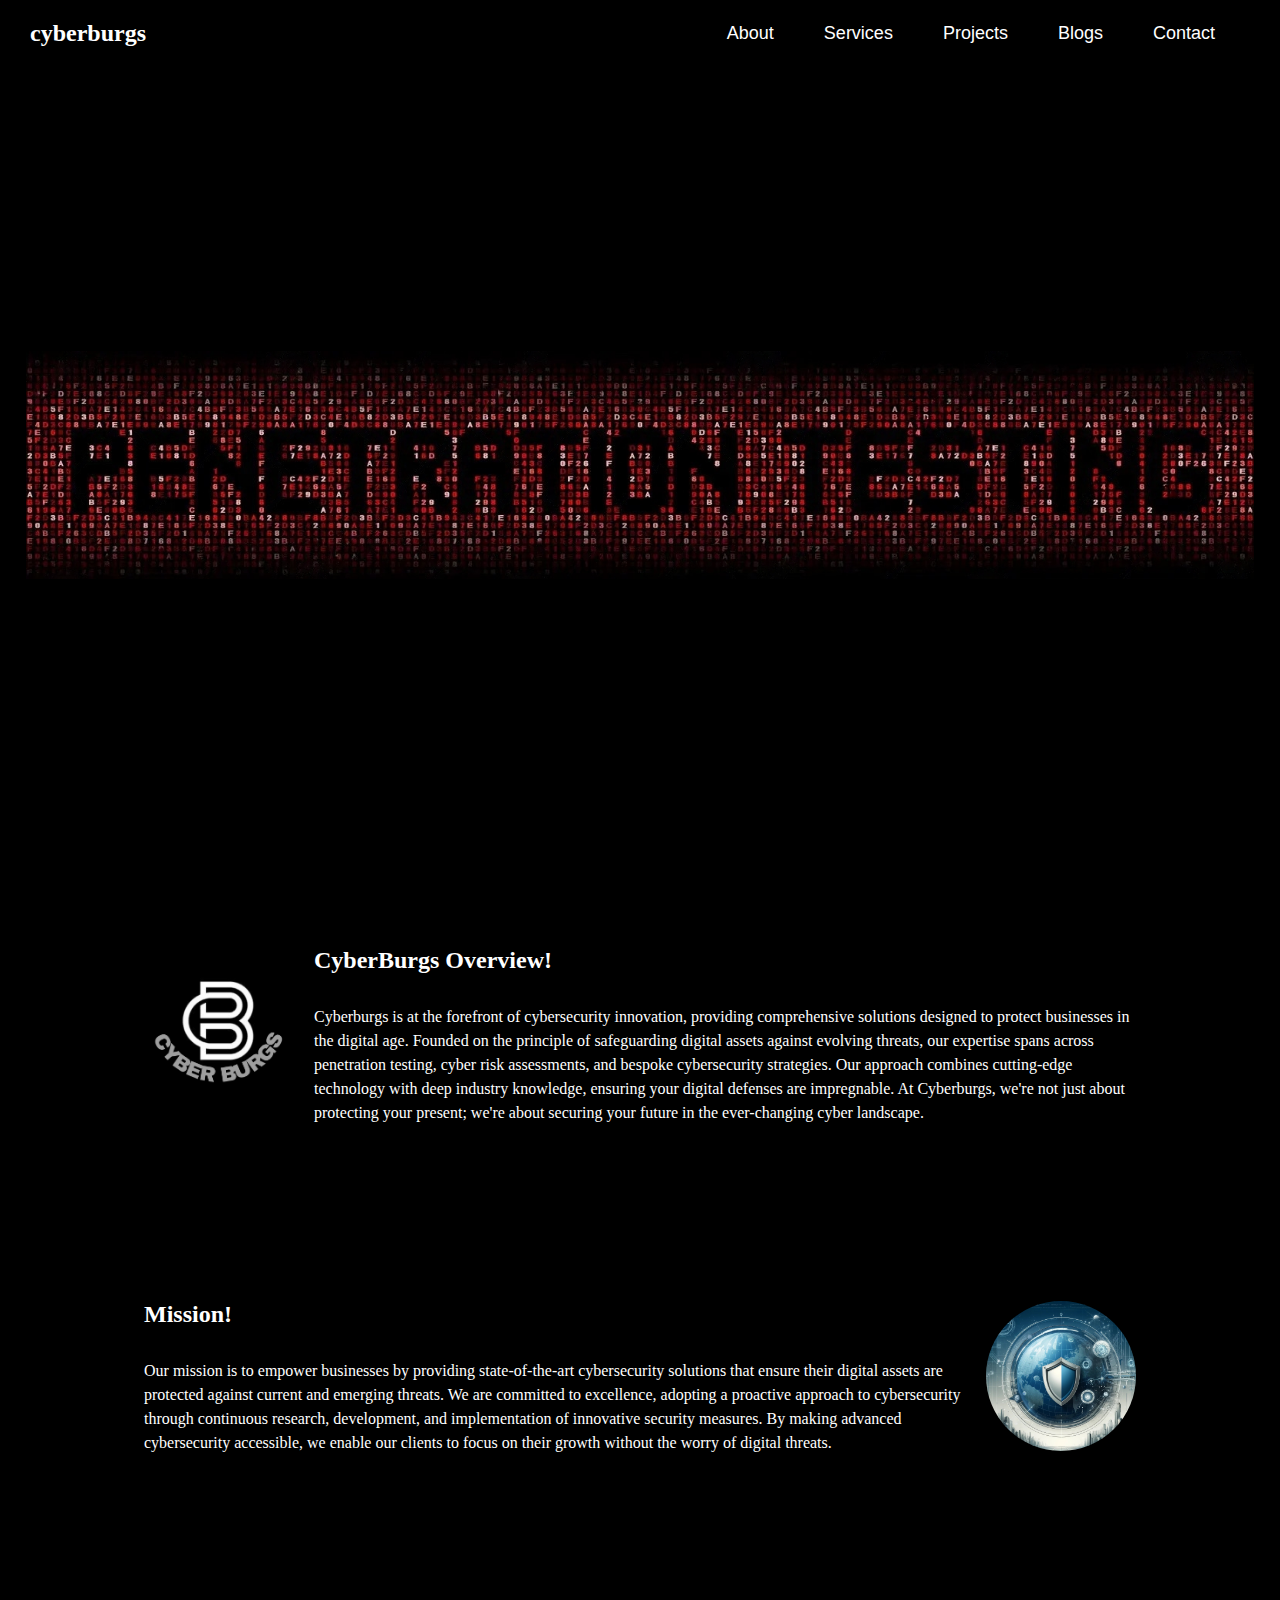
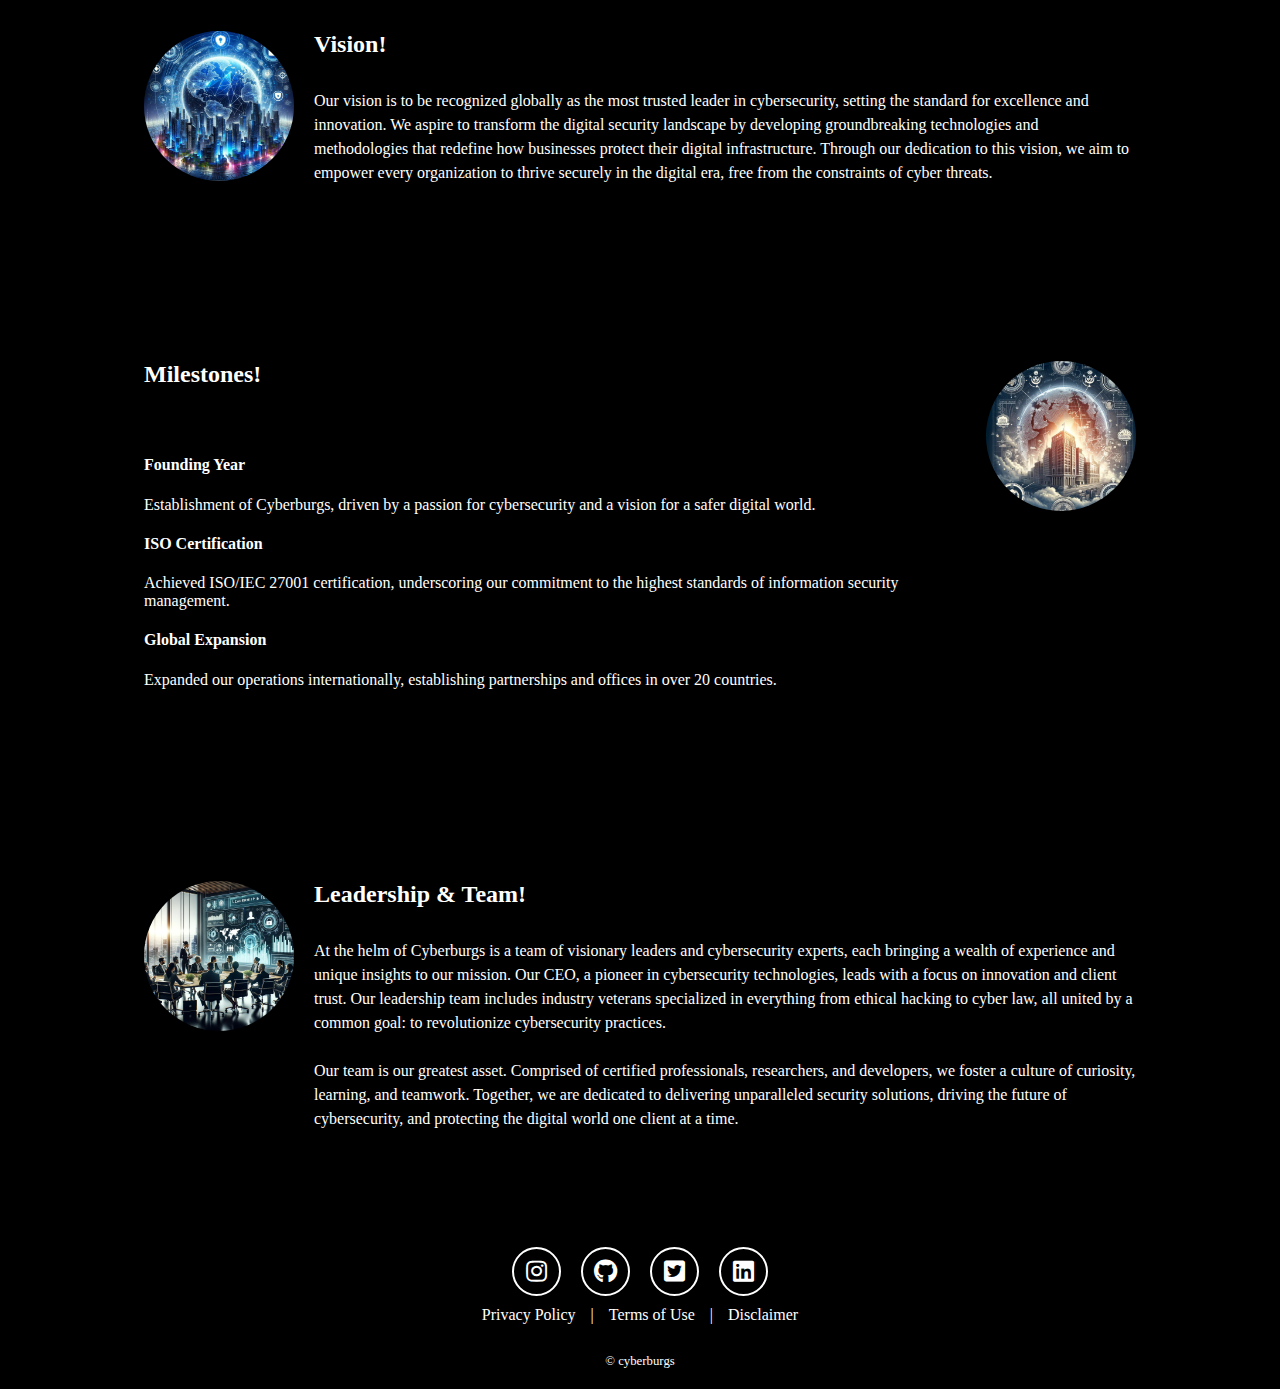
<file: about.html>
<!DOCTYPE html>
<html lang="en">
<head>
    <meta charset="UTF-8">
    <meta name="viewport" content="width=device-width, initial-scale=1.0">
    <title>About Us</title>
    <link rel="stylesheet" href="https://cdnjs.cloudflare.com/ajax/libs/font-awesome/5.15.4/css/all.min.css">
    <link href="https://fonts.googleapis.com/css2?family=Roboto:wght@400;700&family=Merriweather:wght@400;700&display=swap" rel="stylesheet">
    <link rel="stylesheet" href="https://cdnjs.cloudflare.com/ajax/libs/font-awesome/5.15.4/css/all.min.css">
    <link rel="stylesheet" href="https://cdnjs.cloudflare.com/ajax/libs/animate.css/4.1.1/animate.min.css"/>
    <link rel="icon" type="image/jpg" href="logo.jpg">
    <link rel="stylesheet" href="about.css">
    <script src="about.js"></script>
</head>
<body>
    <nav class="navbar">
        <a class="navbar-home" href="index.html"> cyberburgs </a>
        <div class="navbar-items" id="navbaritem">
          <ul class="navbar-list">
            <li class="nav-item1">
              <a class="navitem1" href="about.html"> About </a>
            </li>
            <li class="nav-item2">
              <a class="navitem2" href="services.html"> Services </a>
            </li>
            <li class="nav-item3">
              <a class="navitem3" href="projects.html"> Projects </a>
            </li>
            <li class="nav-item4">
              <a class="navitem4" href="blogs.html"> Blogs </a>
            </li>
            <li class="nav-item5">
              <a class="navitem5" href="contact.html"> Contact </a>
            </li>
          </ul>
        </div>
      </nav>
      <div class="fullscreen-container">
        <div class="image-section">
          <main class="animate__animated animate__fadeInLeft">
            <img src="Pentesting.jpeg" alt="Benefits of Penetration Testing">
          </main>
        </div>
    </div>
    <div class="services-container">
      <!-- First service card -->
      <div class="service-card">
          <div class="service-image">
              <img src="logo.jpg" alt="Network Pentesting Icon">
          </div>
          <div class="service-description">
              <h3> CyberBurgs Overview! </h3>
              <p>Cyberburgs is at the forefront of cybersecurity innovation, providing comprehensive solutions designed to protect businesses in the digital age.
                Founded on the principle of safeguarding digital assets against evolving threats, our expertise spans across penetration testing, cyber risk 
                assessments, and bespoke cybersecurity strategies. Our approach combines cutting-edge technology with deep industry knowledge, ensuring your 
                digital defenses are impregnable. At Cyberburgs, we're not just about protecting your present; we're about securing your future in the 
                ever-changing cyber landscape.</p>
          </div>
      </div>
      <!-- Second service card -->
      <div class="service-card">
          <div class="service-image">
              <img src="Mission.jpg" alt="Application Pentesting Icon">
          </div>
          <div class="service-description">
              <h3> Mission! </h3>
              <p>Our mission is to empower businesses by providing state-of-the-art cybersecurity solutions that ensure their digital assets are protected 
                against current and emerging threats. We are committed to excellence, adopting a proactive approach to cybersecurity through continuous 
                research, development, and implementation of innovative security measures. By making advanced cybersecurity accessible, we enable our clients
                to focus on their growth without the worry of digital threats.</p>
          </div>
      </div>
      <!-- Third service card -->
      <div class="service-card">
          <div class="service-image">
              <img src="Vision.jpg" alt="Website Pentesting Icon">
          </div>
          <div class="service-description">
              <h3> Vision! </h3>
              <p>Our vision is to be recognized globally as the most trusted leader in cybersecurity, setting the standard for excellence and innovation. We 
                aspire to transform the digital security landscape by developing groundbreaking technologies and methodologies that redefine how businesses 
                protect their digital infrastructure. Through our dedication to this vision, we aim to empower every organization to thrive securely in the 
                digital era, free from the constraints of cyber threats.</p>
          </div>
      </div>
      <div class="service-card">
        <div class="service-image">
            <img src="Milestones.jpg" alt="Application Pentesting Icon">
        </div>
        <div class="service-description">
            <h3> Milestones! </h3>
            <p>
              <h4> Founding Year </h4>
                Establishment of Cyberburgs, driven by a passion for cybersecurity and a vision for a safer digital world.
              <h4> ISO Certification </h4>
                Achieved ISO/IEC 27001 certification, underscoring our commitment to the highest standards of information security management.
              <h4> Global Expansion </h4>
                Expanded our operations internationally, establishing partnerships and offices in over 20 countries.
            </p>
        </div>
      </div>
      <div class="service-card">
        <div class="service-image">
          <img src="Leadership.jpg" alt="Website Pentesting Icon">
        </div>
      <div class="service-description">
          <h3> Leadership & Team! </h3>
          <p>
            At the helm of Cyberburgs is a team of visionary leaders and cybersecurity experts, each bringing a wealth of experience and unique insights to our 
            mission. Our CEO, a pioneer in cybersecurity technologies, leads with a focus on innovation and client trust. Our leadership team includes industry 
            veterans specialized in everything from ethical hacking to cyber law, all united by a common goal: to revolutionize cybersecurity practices.
            <br><br>
            Our team is our greatest asset. Comprised of certified professionals, researchers, and developers, we foster a culture of curiosity, learning, and 
            teamwork. Together, we are dedicated to delivering unparalleled security solutions, driving the future of cybersecurity, and protecting the digital 
            world one client at a time.
          </p>
      </div>
    </div>
    </div>

    <!-- Footer HTML -->
    <footer class="footer">
      <div class="social-links">
        <a href="https://www.instagram.com/cyberburgs" class="social-icon"><i class="fab fa-instagram"></i></a>
        <a href="https://github.com/CYBURGS" class="social-icon"><i class="fab fa-github"></i></a>
        <a href="https://twitter.com/cyberburgs" class="social-icon"><i class="fab fa-twitter-square"></i></a>
        <a href="https://www.linkedin.com/in/cyber-burgs-8696482b2/" class="social-icon"><i class="fab fa-linkedin"></i></a>
      </div>
      
      <!-- Footer Links Section -->
      <div class="footer-links">
        <a href="/privacy.html" class="footer-link" id="privacy-policy">Privacy Policy</a>
        <span>|</span>
        <a href="/terms.html" class="footer-link" id="terms-use">Terms of Use</a>
        <span>|</span>
        <a href="/disclaimer.html" class="footer-link" id="disclaimer">Disclaimer</a>
      </div>
      <div class="copy-right">
        © cyberburgs
      </div>
    </footer>


    <!-- <footer>
        <div class="social-icons">
            <a href="https://github.com/cysburgs" aria-label="Github"><i class="fab fa-github"></i></a>
            <a href="https://www.instagram.com/cyberburgs/?next=%2F" aria-label="Instagram"><i class="fab fa-instagram"></i></a>
            <a href="https://twitter.com/cyberburgs" aria-label="Twitter"><i class="fab fa-twitter"></i></a>
            <a href="https://www.linkedin.com/in/cyber-burgs-8696482b2/" aria-label="LinkedIn"><i class="fab fa-linkedin-in"></i></a>
        </div>
    </footer> -->
</body>
</html>
</file>
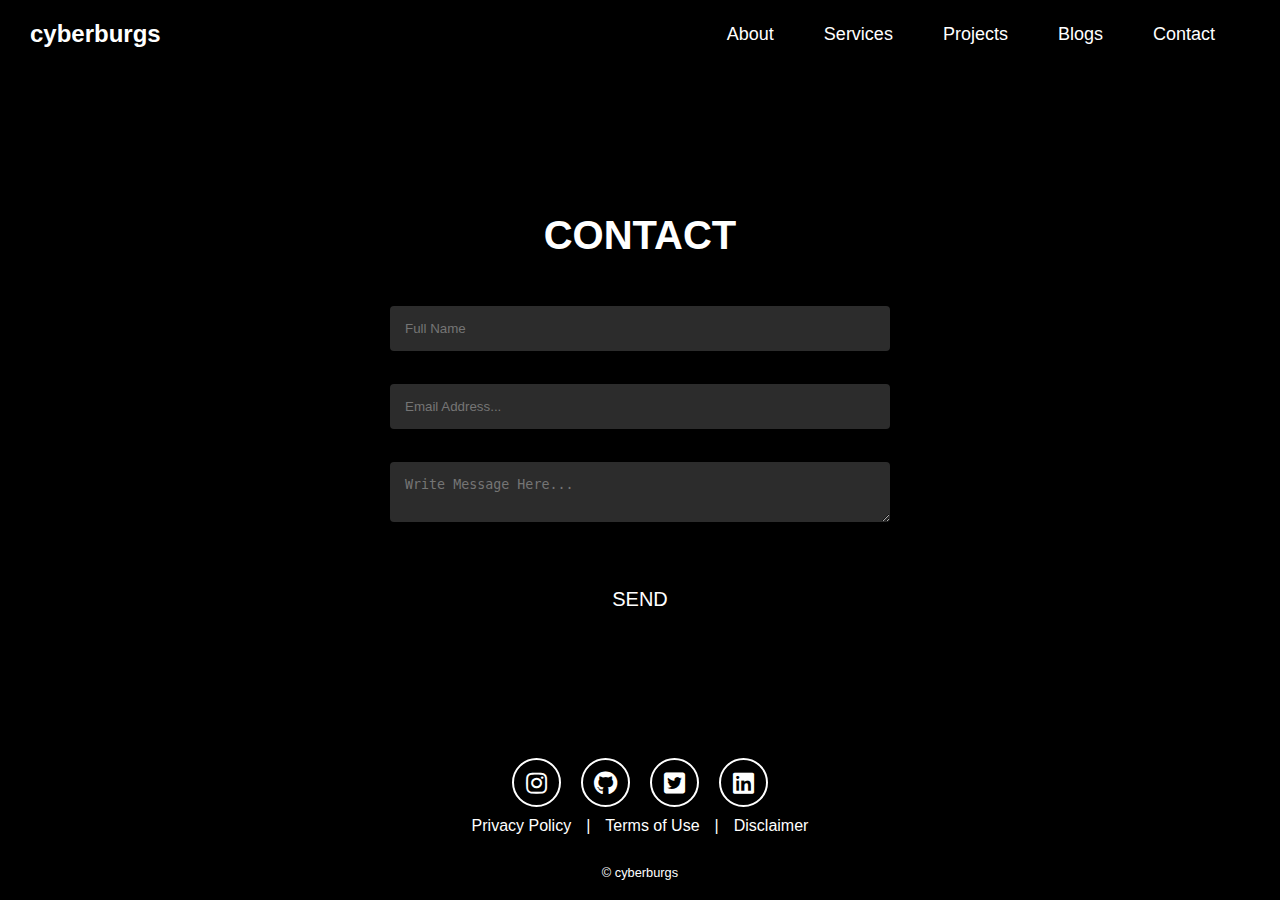
<file: contact.html>
<!DOCTYPE html>
<html lang="en">
<head>
    <meta charset="UTF-8">
    <meta name="viewport" content="width=device-width, initial-scale=1.0">
    <title>Contact Page</title>
    <link rel="stylesheet" href="https://cdnjs.cloudflare.com/ajax/libs/font-awesome/5.15.4/css/all.min.css">
    <link rel="stylesheet" href="https://cdnjs.cloudflare.com/ajax/libs/animate.css/4.1.1/animate.min.css"/>

    <link rel="icon" type="image/jpg" href="logo.jpg">
    <link rel="stylesheet" href="contact.css">
</head>
<body>
  <nav class="navbar">
    <a class="navbar-home" href="index.html"> cyberburgs </a>
    <div class="navbar-items" id="navbaritem">
      <ul class="navbar-list">
        <li class="nav-item1">
          <a class="navitem1" href="about.html"> About </a>
        </li>
        <li class="nav-item2">
          <a class="navitem2" href="services.html"> Services </a>
        </li>
        <li class="nav-item3">
          <a class="navitem3" href="projects.html"> Projects </a>
        </li>
        <li class="nav-item4">
          <a class="navitem4" href="blogs.html"> Blogs </a>
        </li>
        <li class="nav-item5">
          <a class="navitem5" href="contact.html"> Contact </a>
        </li>
      </ul>
    </div>
  </nav>
<div class="contact-container">
  <main class="animate__animated animate__fadeInDown">
    <h2> CONTACT </h2> <br>
    <form class="contact-form" action="https://formsubmit.co/admin@cyberburgs.com" method="post">
      <input type="text" name="name" placeholder="Full Name" required> <br>
      <input type="email" name="email" placeholder="Email Address..." required> <br>
      <textarea name="message" placeholder="Write Message Here..." required></textarea> <br><br>
      <input type="hidden" name="_captcha" value="false">
      <input type="hidden" name="_subject" value="New Submission!">
      <input type="hidden" name="_next" value="http://127.0.0.1:5500/contact.html"> <!-- cyberburgs.com/contact.html -->
      <input type="hidden" name="_autoresponse" value="Your Mail is Delivered Successfully!">
      <input type="hidden" name="_template" value="table">
      <button type="submit">SEND</button>
    </form>
  </main>
</div>
  <!-- Footer HTML -->
  <footer class="footer">
    <div class="social-links">
      <a href="https://www.instagram.com/cyberburgs" class="social-icon"><i class="fab fa-instagram"></i></a>
      <a href="https://github.com/CYBURGS" class="social-icon"><i class="fab fa-github"></i></a>
      <a href="https://twitter.com/cyberburgs" class="social-icon"><i class="fab fa-twitter-square"></i></a>
      <a href="https://www.linkedin.com/in/cyber-burgs-8696482b2/" class="social-icon"><i class="fab fa-linkedin"></i></a>
    </div>
    
    <!-- Footer Links Section -->
    <div class="footer-links">
      <a href="/privacy.html" class="footer-link" id="privacy-policy">Privacy Policy</a>
      <span>|</span>
      <a href="/terms.html" class="footer-link" id="terms-use">Terms of Use</a>
      <span>|</span>
      <a href="/disclaimer.html" class="footer-link" id="disclaimer">Disclaimer</a>
    </div>
    <div class="copy-right">
      © cyberburgs
    </div>
  </footer>
</body>
</html>
</file>
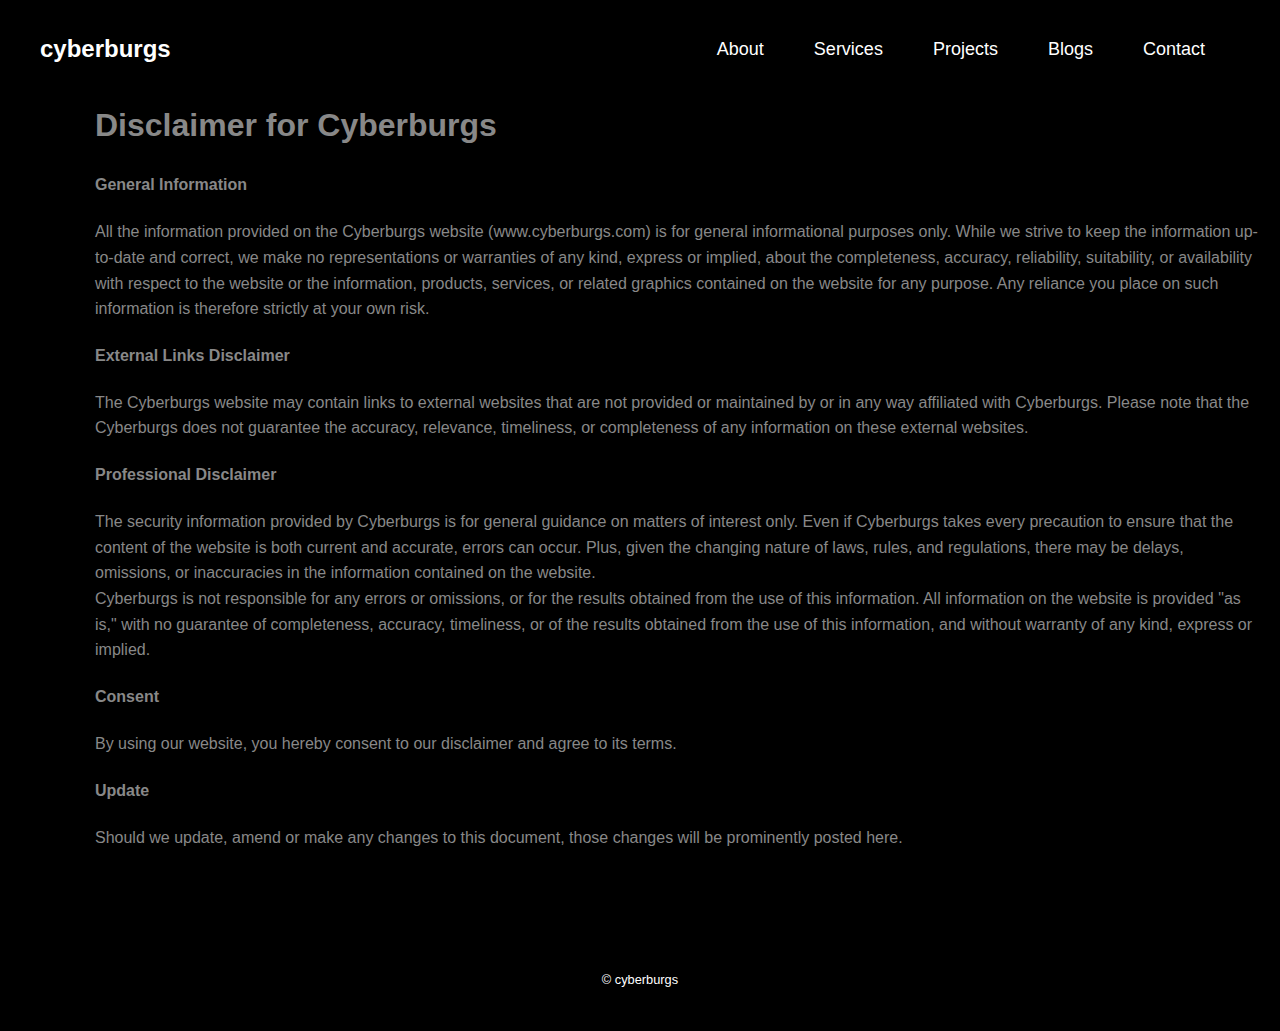
<file: disclaimer.html>
<!DOCTYPE html>
<html lang="en">
<head>
    <meta charset="UTF-8">
    <meta name="viewport" content="width=device-width, initial-scale=1.0">
    <title>Privacy Policy - Cyberburgs</title>
    <link rel="stylesheet" href="disclaimer.css">
    <link rel="icon" type="image/png" href="cyberburgs-logo.png">
</head>
<body>
        <nav class="navbar">
            <a class="navbar-home" href="index.html"> cyberburgs </a>
            <div class="navbar-items" id="navbaritem">
              <ul class="navbar-list">
                <li class="nav-item1">
                  <a class="navitem1" href="about.html"> About </a>
                </li>
                <li class="nav-item2">
                  <a class="navitem2" href="services.html"> Services </a>
                </li>
                <li class="nav-item3">
                  <a class="navitem3" href="projects.html"> Projects </a>
                </li>
                <li class="nav-item4">
                  <a class="navitem4" href="blogs.html"> Blogs </a>
                </li>
                <li class="nav-item5">
                  <a class="navitem5" href="contact.html"> Contact </a>
                </li>
              </ul>
            </div>
          </nav>
    
    <main>
        <h1>Disclaimer for Cyberburgs</h1>        
        <section>
            <h4> General Information </h4>
            All the information provided on the Cyberburgs website (www.cyberburgs.com) is for general informational purposes only. While we strive to keep the 
            information up-to-date and correct, we make no representations or warranties of any kind, express or implied, about the completeness, accuracy, 
            reliability, suitability, or availability with respect to the website or the information, products, services, or related graphics contained on the 
            website for any purpose. Any reliance you place on such information is therefore strictly at your own risk.

            <h4> External Links Disclaimer </h4>
            The Cyberburgs website may contain links to external websites that are not provided or maintained by or in any way affiliated with Cyberburgs. Please 
            note that the Cyberburgs does not guarantee the accuracy, relevance, timeliness, or completeness of any information on these external websites.

            <h4> Professional Disclaimer </h4>
            The security information provided by Cyberburgs is for general guidance on matters of interest only. Even if Cyberburgs takes every precaution to ensure 
            that the content of the website is both current and accurate, errors can occur. Plus, given the changing nature of laws, rules, and regulations, 
            there may be delays, omissions, or inaccuracies in the information contained on the website. <br>

            Cyberburgs is not responsible for any errors or omissions, or for the results obtained from the use of this information. All information on the website 
            is provided "as is," with no guarantee of completeness, accuracy, timeliness, or of the results obtained from the use of this information, and without 
            warranty of any kind, express or implied.

            <h4> Consent </h4>
            By using our website, you hereby consent to our disclaimer and agree to its terms.

            <h4> Update </h4>
            Should we update, amend or make any changes to this document, those changes will be prominently posted here.
        </section>
    </main>

    <footer class="footer">
        <div class="copy-right">
          © cyberburgs
        </div>
      </footer>
</body>
</html>
</file>
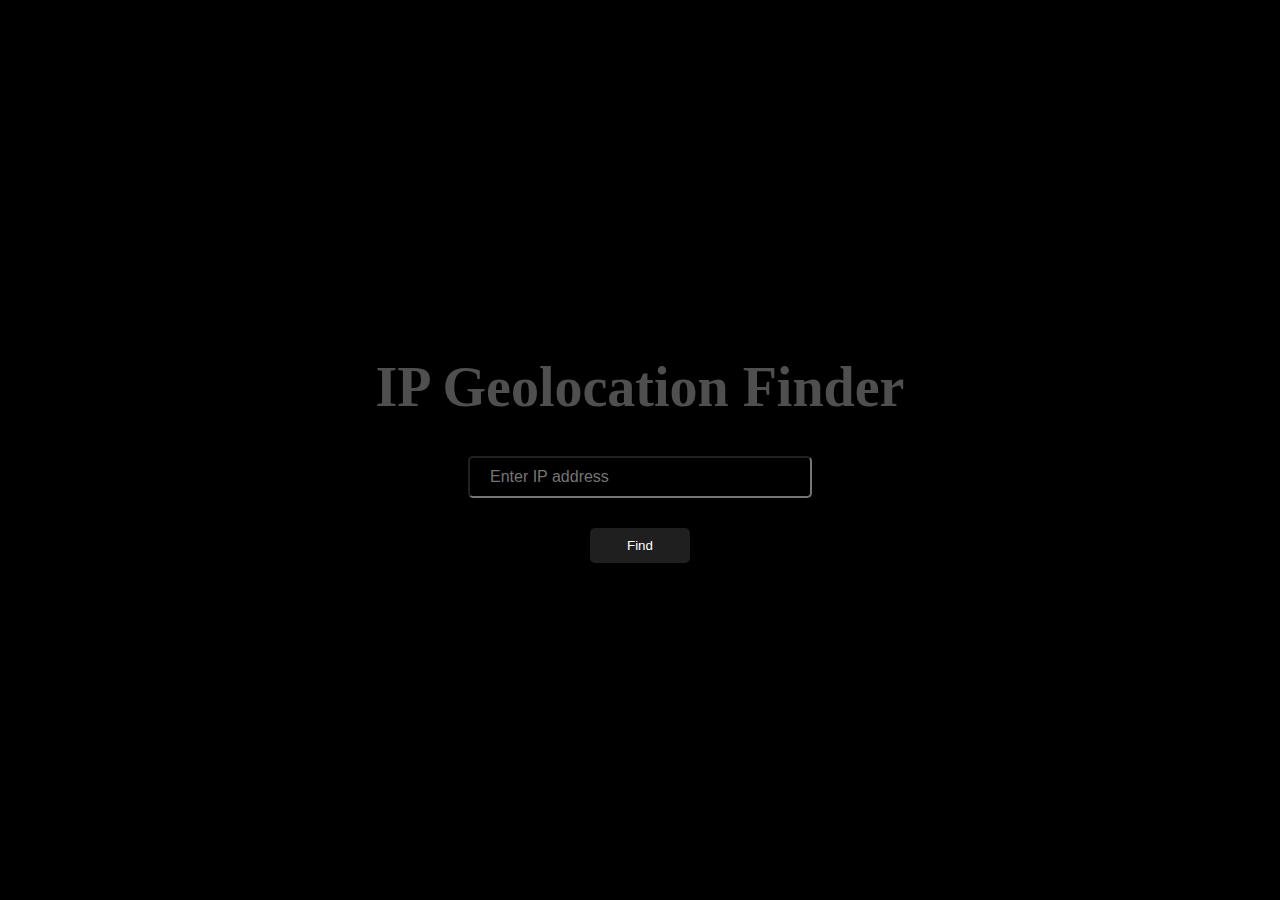
<file: IP_Info.html>
<!DOCTYPE html>
<html lang="en">
<head>
    <meta charset="UTF-8">
    <meta name="viewport" content="width=device-width, initial-scale=1.0">
    <link rel="stylesheet" href="./IP_Info.css">
    <title> Cyberburgs - IP_Location </title>
</head>
<body>
    <div>
        <h1>IP Geolocation Finder</h1>
        <input
            type="text"
            placeholder="Enter IP address"
        />
        <button onClick={findLocation}>Find</button>
    </div>

    <script>
        const API_KEY = 'f8bed403a3b7fc';

        function findLocation() {
            const ipAddress = document.getElementById('ipInput').value.trim();
            if (!ipAddress) {
                alert('Please enter a valid IP address.');
                return;
            }

            const url = `https://ipapi.co/${ipAddress}/json/?key=${API_KEY}`;

            fetch(url)
                .then(response => {
                    if (!response.ok) {
                        throw new Error('Failed to fetch data: ' + response.statusText);
                    }
                    return response.json();
                })
                .then(data => {
                    displayData(data);
                })
                .catch(error => {
                    console.error('Error:', error);
                    alert('Failed to retrieve location data!');
                });
        }

        function displayData(data) {
            const resultsDiv = document.getElementById('results');
            resultsDiv.innerHTML = `
                <p>IP: ${data.ip}</p>
                <p>City: ${data.city}</p>
                <p>Region: ${data.region}</p>
                <p>Country: ${data.country_name}</p>
                <p>Postal Code: ${data.postal}</p>
                <p>Latitude and Longitude: ${data.latitude}, ${data.longitude}</p>
                <p>ISP: ${data.org}</p>
            `;
        }
    </script>
</body>
</html>
</file>
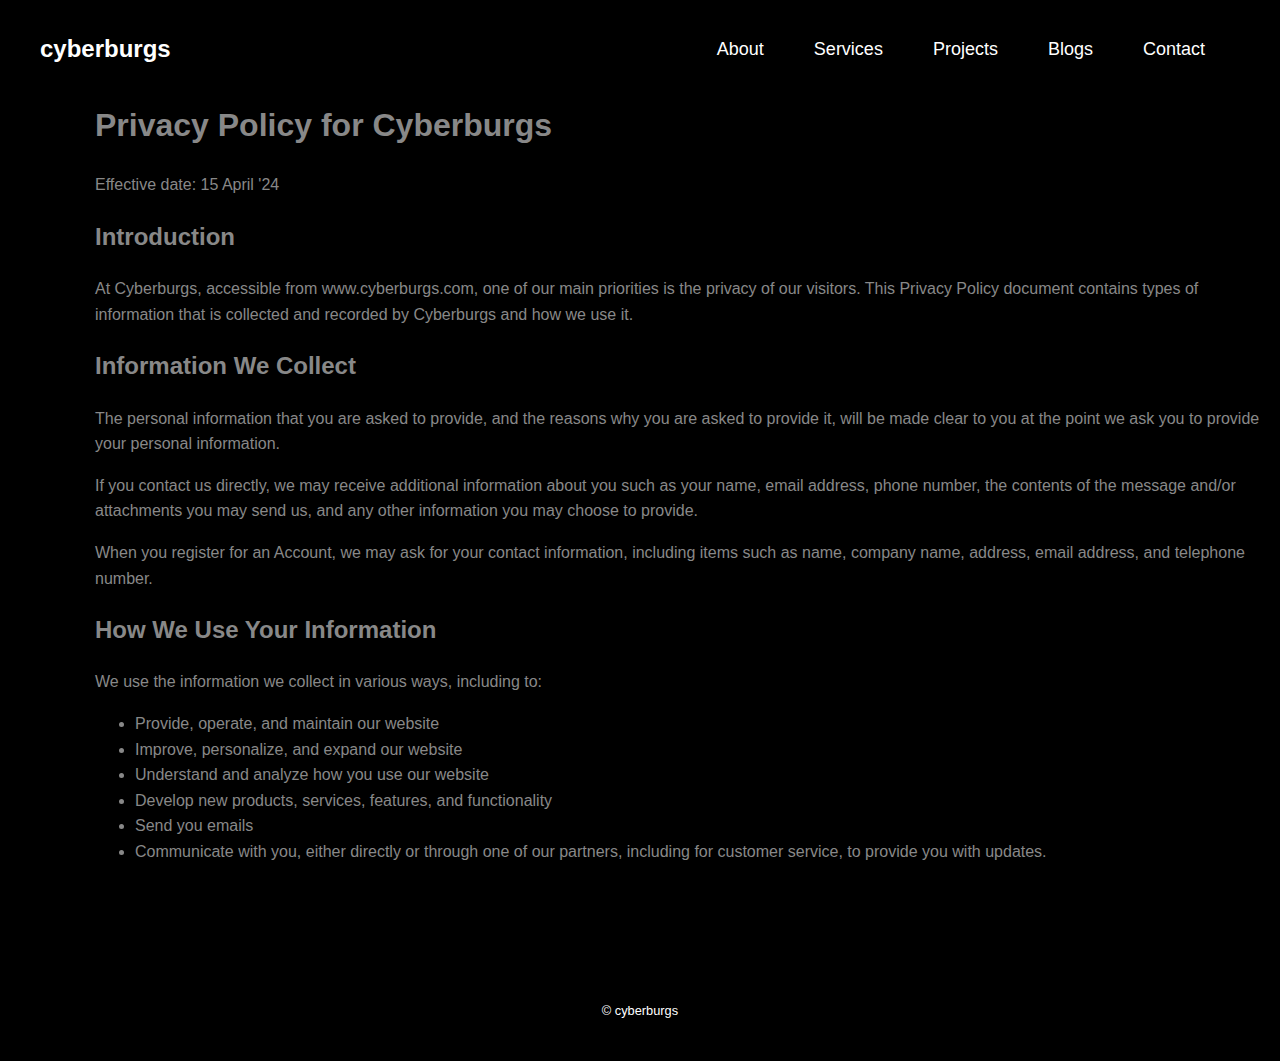
<file: privacy.html>
<!DOCTYPE html>
<html lang="en">
<head>
    <meta charset="UTF-8">
    <meta name="viewport" content="width=device-width, initial-scale=1.0">
    <title>Privacy Policy - Cyberburgs</title>
    <link rel="stylesheet" href="privacy.css">
    <link rel="icon" type="image/png" href="cyberburgs-logo.png">
</head>
<body>
        <nav class="navbar">
            <a class="navbar-home" href="index.html"> cyberburgs </a>
            <div class="navbar-items" id="navbaritem">
              <ul class="navbar-list">
                <li class="nav-item1">
                  <a class="navitem1" href="about.html"> About </a>
                </li>
                <li class="nav-item2">
                  <a class="navitem2" href="services.html"> Services </a>
                </li>
                <li class="nav-item3">
                  <a class="navitem3" href="projects.html"> Projects </a>
                </li>
                <li class="nav-item4">
                  <a class="navitem4" href="blogs.html"> Blogs </a>
                </li>
                <li class="nav-item5">
                  <a class="navitem5" href="contact.html"> Contact </a>
                </li>
              </ul>
            </div>
          </nav>
    
    <main>
        <h1>Privacy Policy for Cyberburgs</h1>
        <p>Effective date: 15 April '24</p>
        
        <section>
            <h2>Introduction</h2>
            <p>At Cyberburgs, accessible from www.cyberburgs.com, one of our main priorities is the privacy of our visitors. This Privacy Policy document contains types of information that is collected and recorded by Cyberburgs and how we use it.</p>
        </section>

        <section>
            <h2>Information We Collect</h2>
            <p>The personal information that you are asked to provide, and the reasons why you are asked to provide it, will be made clear to you at the point we ask you to provide your personal information.</p>
            <p>If you contact us directly, we may receive additional information about you such as your name, email address, phone number, the contents of the message and/or attachments you may send us, and any other information you may choose to provide.</p>
            <p>When you register for an Account, we may ask for your contact information, including items such as name, company name, address, email address, and telephone number.</p>
        </section>
        
        <section>
            <h2>How We Use Your Information</h2>
            <p>We use the information we collect in various ways, including to:</p>
            <ul>
                <li>Provide, operate, and maintain our website</li>
                <li>Improve, personalize, and expand our website</li>
                <li>Understand and analyze how you use our website</li>
                <li>Develop new products, services, features, and functionality</li>
                <li>Send you emails</li>
                <li>Communicate with you, either directly or through one of our partners, including for customer service, to provide you with updates.</li>
            </ul>
        </section>
    </main>

    <footer class="footer">
        <div class="copy-right">
          © cyberburgs
        </div>
      </footer>
</body>
</html>
</file>
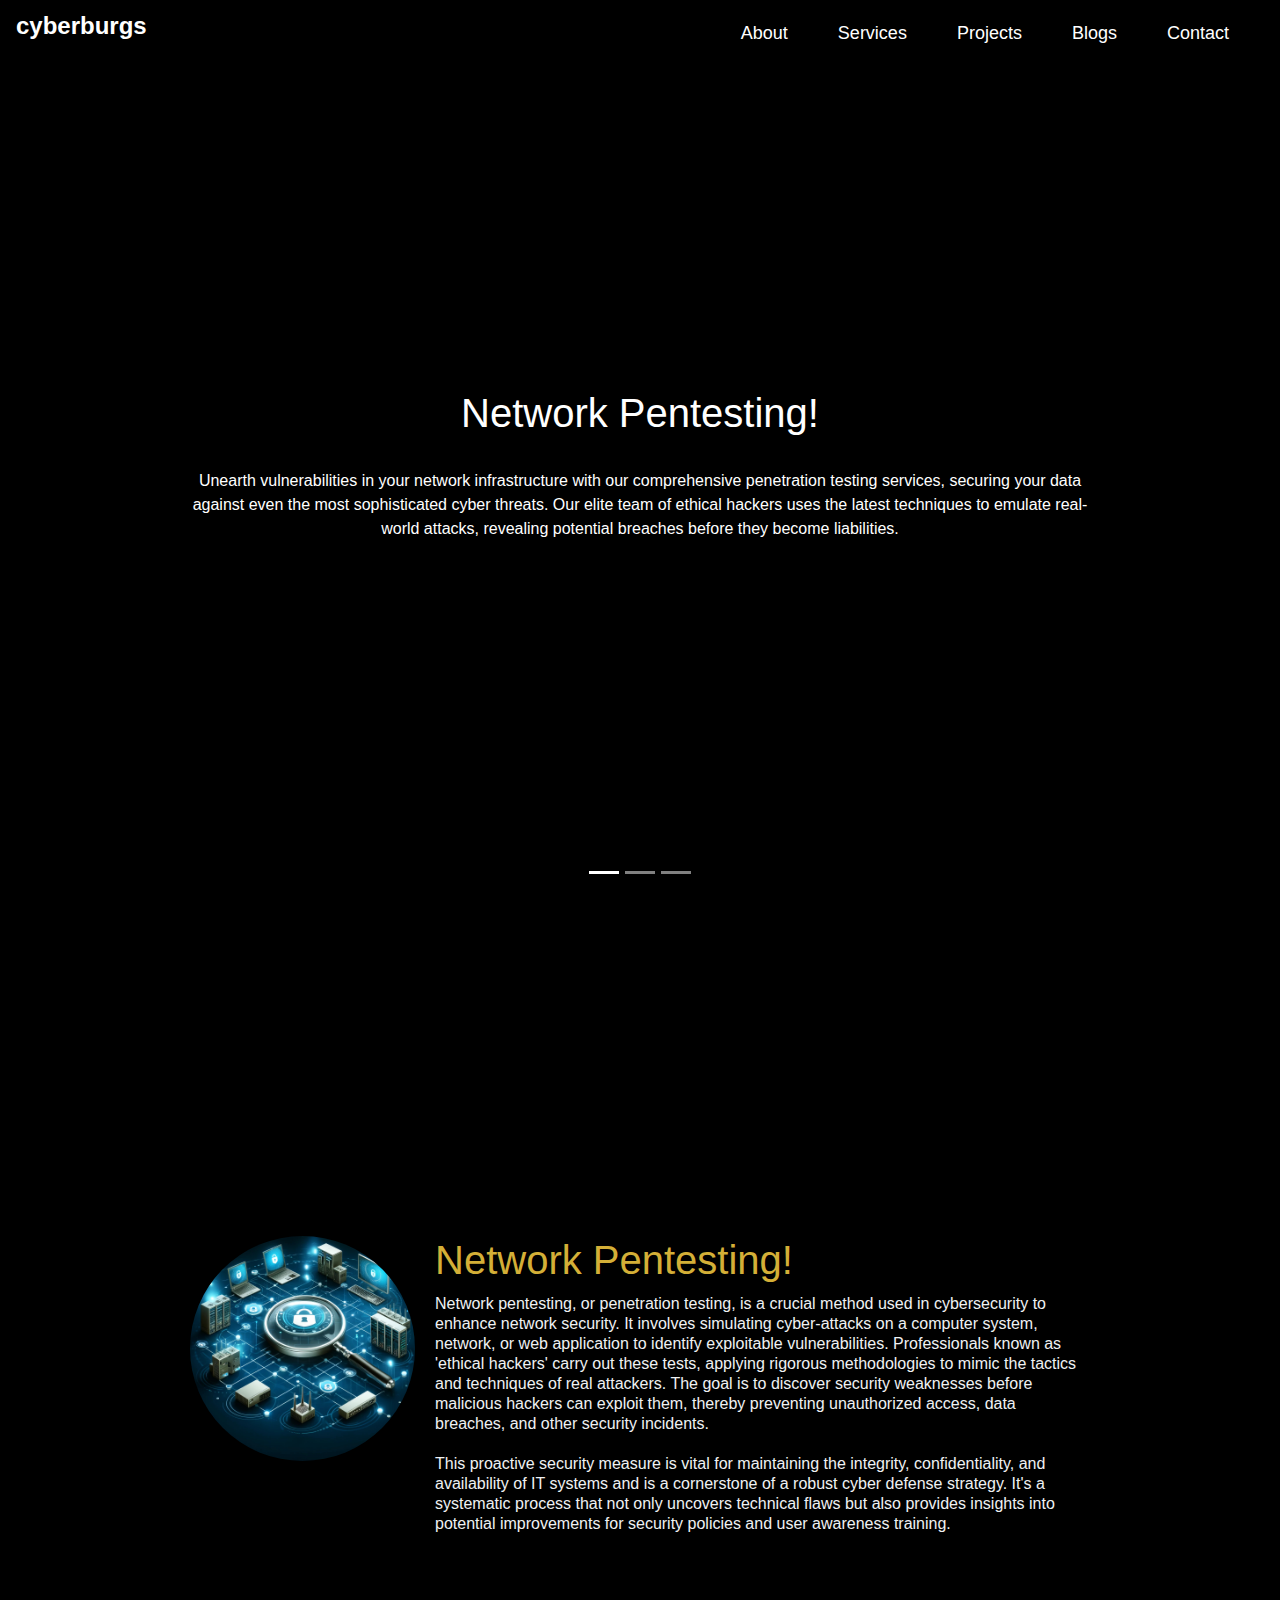
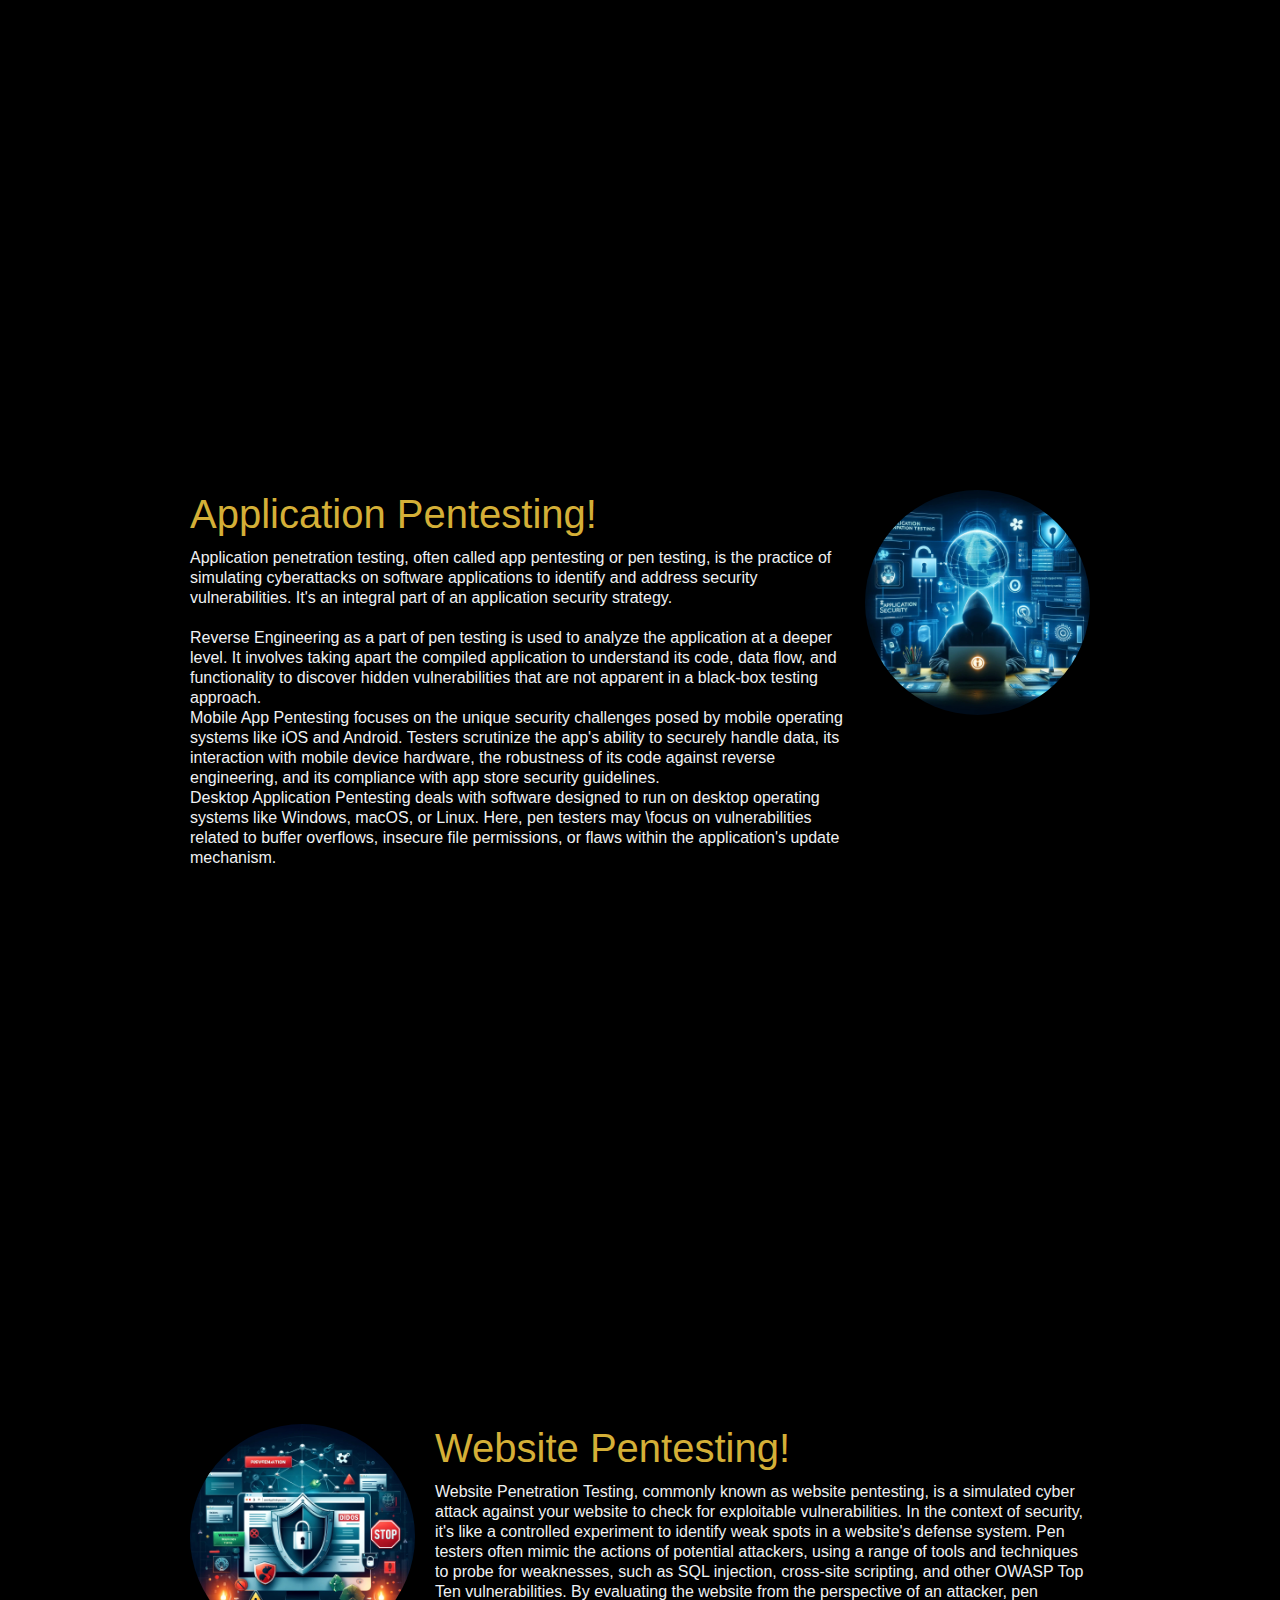
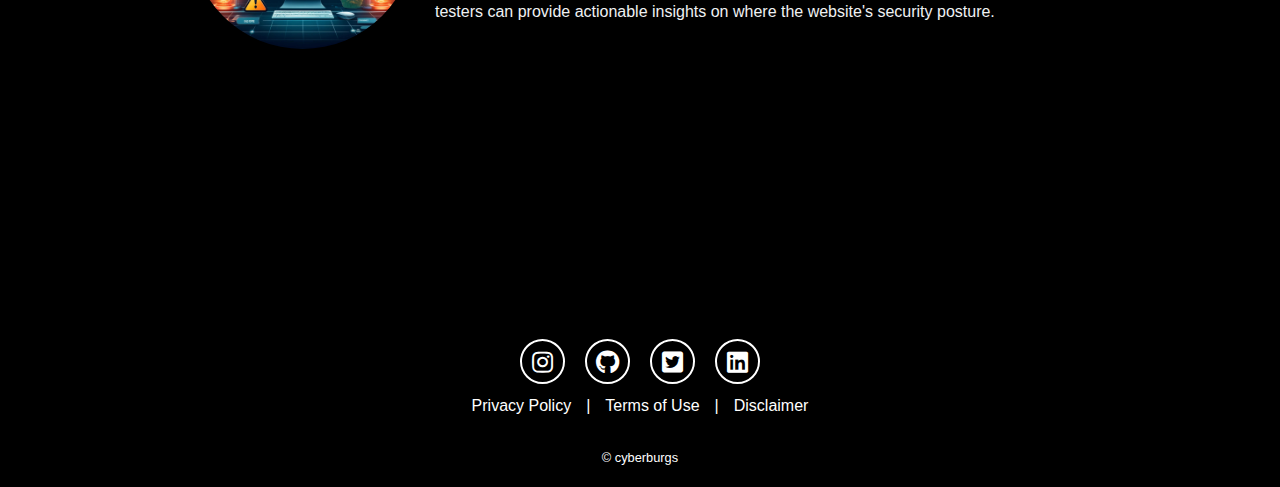
<file: services.html>
<!DOCTYPE html>
<html lang="en">
<head>
  <meta charset="UTF-8">
  <meta name="viewport" content="width=device-width, initial-scale=1.0">
  <title>Cyberburgs Services</title>
  <link rel="stylesheet" href="services.css">
  <link rel="stylesheet" href="https://cdnjs.cloudflare.com/ajax/libs/font-awesome/5.15.4/css/all.min.css">
  <link rel="stylesheet" href="https://cdnjs.cloudflare.com/ajax/libs/animate.css/4.1.1/animate.min.css"/>    <link rel="stylesheet" href="https://cdn.jsdelivr.net/npm/bootstrap@4.0.0/dist/css/bootstrap.min.css" integrity="sha384-Gn5384xqQ1aoWXA+058RXPxPg6fy4IWvTNh0E263XmFcJlSAwiGgFAW/dAiS6JXm" crossorigin="anonymous">
  <script src="https://code.jquery.com/jquery-3.2.1.slim.min.js"></script>
  <script src="https://cdnjs.cloudflare.com/ajax/libs/popper.js/1.12.9/umd/popper.min.js"></script>
  <script src="https://cdn.jsdelivr.net/npm/bootstrap@4.0.0/dist/js/bootstrap.min.js"></script>
  <script src="services.js"></script>
</head>
<body>
  <nav class="navbar">
    <a class="navbar-home" href="index.html"> cyberburgs </a>
    <div class="navbar-items" id="navbaritem">
      <ul class="navbar-list">
        <li class="nav-item1">
          <a class="navitem1" href="about.html"> About </a>
        </li>
        <li class="nav-item2">
          <a class="navitem2" href="services.html"> Services </a>
        </li>
        <li class="nav-item3">
          <a class="navitem3" href="projects.html"> Projects </a>
        </li>
        <li class="nav-item4">
          <a class="navitem4" href="blogs.html"> Blogs </a>
        </li>
        <li class="nav-item5">
          <a class="navitem5" href="contact.html"> Contact </a>
        </li>
      </ul>
    </div>
  </nav>
  <div class="section">
    <div id="carouselExampleIndicators" class="carousel slide" data-ride="carousel">
      <ol class="carousel-indicators">
        <li data-target="#carouselExampleIndicators" data-slide-to="0" class="active"></li>
        <li data-target="#carouselExampleIndicators" data-slide-to="1"></li>
        <li data-target="#carouselExampleIndicators" data-slide-to="2"></li>
      </ol>
      <div class="carousel-inner">
        <div class="carousel-item active">
          <!-- <img class="d-block w-100 h-100" src="..." alt="First slide"> -->
          <div class="carousel-caption">
            <h1> Network Pentesting! </h1> <br>
            <p>Unearth vulnerabilities in your network infrastructure with our comprehensive penetration testing services, securing your data against even
              the most sophisticated cyber threats. Our elite team of ethical hackers uses the latest techniques to emulate real-world attacks, revealing 
              potential breaches before they become liabilities.
            </p>
          </div>
        </div>
        <div class="carousel-item">
          <!-- <img class="d-block w-100 h-100" src="Application.jpg" alt="First slide"> -->
          <div class="carousel-caption">
            <h1> Application Pentesting! </h1> <br>
            <p>Fortify your applications against unauthorized access with our meticulous penetration testing, ensuring robust security in an ever-evolving
              digital threat landscape. We ensure your applications stand resilient against emerging cyber threats.
            </p>
          </div>
        </div>
        <div class="carousel-item">
          <!-- <img class="d-block w-100 h-100" src="..." alt="First slide"> -->
          <div class="carousel-caption">
            <h1> Website Pentesting! </h1> <br>
            <p>Shield your online presence with our in-depth website penetration testing, delivering unmatched protection and peace of mind in a world of
              constant digital challenges. We comb through your web presence, testing for weaknesses that hackers exploit, ensuring your site remains a safe
              and trusted platform for your users in the vast ocean of the internet.
            </p>
          </div>
        </div>
      </div>
    </div>
  </div>
  
  <div class="section">
    <div class="services-container">
      <div class="service-card">
          <div class="service-image">
              <img src="Network.jpg" alt="Network Pentesting Icon">
          </div>
          <div class="service-description">
              <h3> Network Pentesting! </h3>
              <p>Network pentesting, or penetration testing, is a crucial method used in cybersecurity to enhance network security. It involves simulating 
                cyber-attacks on a computer system, network, or web application to identify exploitable vulnerabilities. Professionals known as 'ethical hackers' 
                carry out these tests, applying rigorous methodologies to mimic the tactics and techniques of real attackers. The goal is to discover security 
                weaknesses before malicious hackers can exploit them, thereby preventing unauthorized access, data breaches, and other security incidents. 
                <br><br>
                This proactive security measure is vital for maintaining the integrity, confidentiality, and availability of IT systems and is a cornerstone of a 
                robust cyber defense strategy. It's a systematic process that not only uncovers technical flaws but also provides insights into potential 
                improvements for security policies and user awareness training.
              </p>
          </div>
      </div>
      <div class="service-card">
        <div class="service-image">
          <img src="Application.jpg" alt="Application Pentesting Icon">
        </div>
        <div class="service-description">
          <h3> Application Pentesting! </h3>
          <p>Application penetration testing, often called app pentesting or pen testing, is the practice of simulating cyberattacks on software applications 
            to identify and address security vulnerabilities. It's an integral part of an application security strategy. <br><br>
            Reverse Engineering as a part of pen testing is used to analyze the application at a deeper level. It involves taking apart the compiled application 
            to understand its code, data flow, and functionality to discover hidden vulnerabilities that are not apparent in a black-box testing approach. <br>
            Mobile App Pentesting focuses on the unique security challenges posed by mobile operating systems like iOS and Android. Testers scrutinize the app's 
            ability to securely handle data, its interaction with mobile device hardware, the robustness of its code against reverse engineering, and its 
            compliance with app store security guidelines. <br>
            Desktop Application Pentesting deals with software designed to run on desktop operating systems like Windows, macOS, or Linux. Here, pen testers may 
            \focus on vulnerabilities related to buffer overflows, insecure file permissions, or flaws within the application's update mechanism. <br>

          </p>
        </div>
      </div>
      <div class="service-card">
          <div class="service-image">
              <img src="Website.jpg" alt="Website Pentesting Icon">
          </div>
          <div class="service-description">
              <h3> Website Pentesting! </h3>
              <p>Website Penetration Testing, commonly known as website pentesting, is a simulated cyber attack against your website to check for exploitable 
                vulnerabilities. In the context of security, it's like a controlled experiment to identify weak spots in a website's defense system. Pen testers 
                often mimic the actions of potential attackers, using a range of tools and techniques to probe for weaknesses, such as SQL injection, 
                cross-site scripting, and other OWASP Top Ten vulnerabilities. By evaluating the website from the perspective of an attacker, pen testers can 
                provide actionable insights on where the website's security posture.
              </p>
          </div>
      </div>
    </div>
  </div>
    
  <!-- Footer HTML -->
  <footer class="footer">
    <div class="social-links">
      <a href="https://www.instagram.com/cyberburgs" class="social-icon"><i class="fab fa-instagram"></i></a>
      <a href="https://github.com/CYBURGS" class="social-icon"><i class="fab fa-github"></i></a>
      <a href="https://twitter.com/cyberburgs" class="social-icon"><i class="fab fa-twitter-square"></i></a>
      <a href="https://www.linkedin.com/in/cyber-burgs-8696482b2/" class="social-icon"><i class="fab fa-linkedin"></i></a>
    </div>
    
    <!-- Footer Links Section -->
    <div class="footer-links">
      <a href="/privacy.html" class="footer-link" id="privacy-policy">Privacy Policy</a>
      <span>|</span>
      <a href="/terms.html" class="footer-link" id="terms-use">Terms of Use</a>
      <span>|</span>
      <a href="/disclaimer.html" class="footer-link" id="disclaimer">Disclaimer</a>
    </div>
    <div class="copy-right">
      © cyberburgs
    </div>
  </footer>
</body>
</html>
</file>
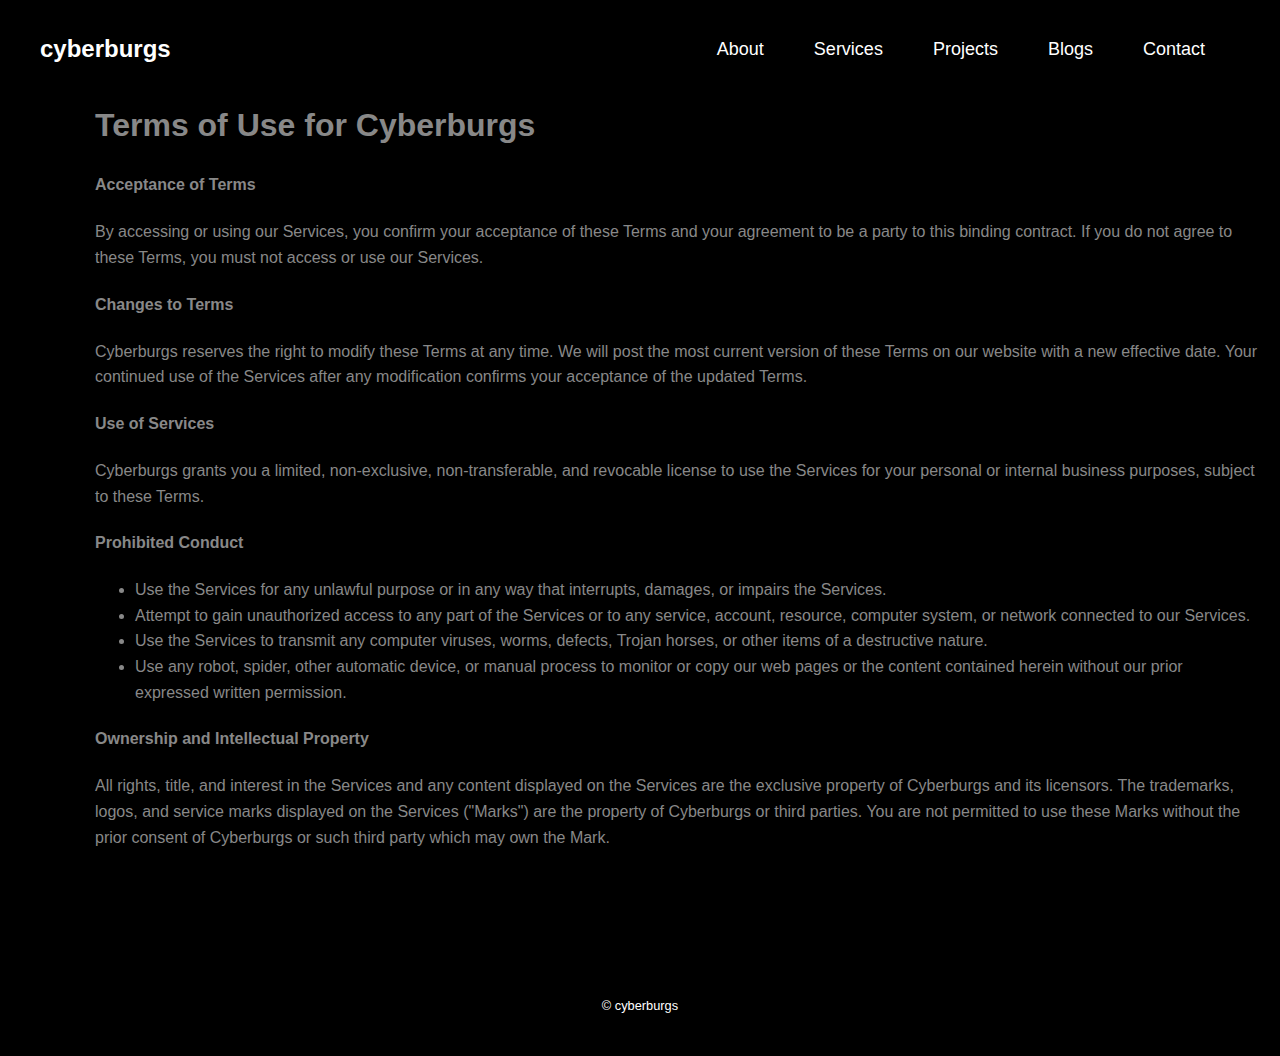
<file: terms.html>
<!DOCTYPE html>
<html lang="en">
<head>
    <meta charset="UTF-8">
    <meta name="viewport" content="width=device-width, initial-scale=1.0">
    <title>Privacy Policy - Cyberburgs</title>
    <link rel="stylesheet" href="terms.css">
    <link rel="icon" type="image/png" href="cyberburgs-logo.png">
</head>
<body>
        <nav class="navbar">
            <a class="navbar-home" href="index.html"> cyberburgs </a>
            <div class="navbar-items" id="navbaritem">
              <ul class="navbar-list">
                <li class="nav-item1">
                  <a class="navitem1" href="about.html"> About </a>
                </li>
                <li class="nav-item2">
                  <a class="navitem2" href="services.html"> Services </a>
                </li>
                <li class="nav-item3">
                  <a class="navitem3" href="projects.html"> Projects </a>
                </li>
                <li class="nav-item4">
                  <a class="navitem4" href="blogs.html"> Blogs </a>
                </li>
                <li class="nav-item5">
                  <a class="navitem5" href="contact.html"> Contact </a>
                </li>
              </ul>
            </div>
          </nav>
    
    <main>
        <h1> Terms of Use for Cyberburgs </h1>
        <section>
            <h4> Acceptance of Terms </h4> 
            By accessing or using our Services, you confirm your acceptance of these Terms and your agreement to be a party to this binding contract. If you do not 
            agree to these Terms, you must not access or use our Services. <br>

            <h4> Changes to Terms </h4>
            Cyberburgs reserves the right to modify these Terms at any time. We will post the most current version of these Terms on our website with a new effective
             date. Your continued use of the Services after any modification confirms your acceptance of the updated Terms. <br>

            <h4> Use of Services </h4>
            Cyberburgs grants you a limited, non-exclusive, non-transferable, and revocable license to use the Services for your personal or internal business 
            purposes, subject to these Terms. <br>

            <h4> Prohibited Conduct </h4>
            <ul>
                <li> Use the Services for any unlawful purpose or in any way that interrupts, damages, or impairs the Services. </li>
                <li> Attempt to gain unauthorized access to any part of the Services or to any service, account, resource, computer system, or network connected to 
                    our Services. 
                </li>
                <li> Use the Services to transmit any computer viruses, worms, defects, Trojan horses, or other items of a destructive nature. </li>
                <li> Use any robot, spider, other automatic device, or manual process to monitor or copy our web pages or the content contained herein without our 
                    prior expressed written permission. 
                </li>
            </ul>

            <h4> Ownership and Intellectual Property </h4>
            All rights, title, and interest in the Services and any content displayed on the Services are the exclusive property of Cyberburgs and its licensors. 
            The trademarks, logos, and service marks displayed on the Services ("Marks") are the property of Cyberburgs or third parties. You are not permitted to 
            use these Marks without the prior consent of Cyberburgs or such third party which may own the Mark. <br><br>
        </section>
    </main>

    <footer class="footer">
        <div class="copy-right">
          © cyberburgs
        </div>
      </footer>
</body>
</html>
</file>
<file: about.css>
body, html {
    height: auto; /* Allows the body to grow as long as there is content */
    margin: 0;
    padding: 0;
    font-family: 'Dancing Script', cursive;
    text-shadow: 2px 2px 4px rgba(0,0,0,0.3); /* Optional: adds depth */    
    background-color: black;
    color: white;
    display: flex;
    flex-direction: column; /* Stack elements vertically */
    overflow-x: hidden; /* Prevents horizontal scrolling */
}

.fullscreen-container {
    display: flex;
    justify-content: center; /* Center horizontally */
    align-items: center; /* Center vertically */
    height: calc(100vh - 100px); /* Adjust if your navbar and footer have different heights */
    padding: 0;
    margin: 0;
}

.navbar {
    background-color: #000; /* Add a semi-transparent background for better readability */
    color: #fff; /* Text color for navbar items */
    display: flex; /* Use flexbox to arrange items horizontally */
    justify-content: space-between; /* Push items to the ends of the container */
    align-items: center; /* Center items vertically */
    padding: 20px 30px; /* Add some padding to the navbar */
}


.navbar a {
text-decoration: none;
color: #fff;
}

/* Styles for the company name */
.navbar-home {
  font-size: 24px; /* Increase font size for the company name */
  font-weight: bold; /* Make it bold */
  transition: transform 0.3s ease, color 0.3s ease; /* Smooth transition for transform and color */
  display: inline-block; /* Allow transformation */
  color: #fff; /* Default color */
  text-decoration: none;
}

/* Hover effect for the company name */
.navbar-home:hover {
  transform: scale(1.1); /* Enlarge the text */
  color: gold; /* Change color on hover (optional) */
  text-decoration: none;
}

/* Styles for the navigation items */
.navbar-list {
list-style-type: none; /* Remove bullet points from the list */
margin: 0;
padding: 0;
display: flex; /* Display items horizontally */
}

.navbar-list li {
margin-right: 20px; /* Add spacing between navbar items */
}

/* Styles for the navigation items with a more professional look */
.navbar-list li a {
text-decoration: none;
color: #fff;
font-family: 'Segoe UI', Tahoma, Geneva, Verdana, sans-serif; /* Use a professional font */
font-size: 18px; /* Adjust font size */
padding: 10px 15px; /* Add padding for a comfortable click area */
position: relative;
transition: transform 0.3s ease, color 0.3s ease; /* Add smooth transitions */
}

/* Hover effect for navbar items */
.navbar-list li a:hover {
transform: scale(1.1); /* Slightly scale on hover for a subtle effect */
color: silver; /* Change text color on hover */
text-decoration: none;
}


/* Add a border-bottom to the currently active page */
.nav-item1.active, .nav-item2.active, .nav-item3.active, .nav-item4.active, .nav-item5.active { 
border-bottom: 2px solid silver; /* Add a bottom border with a different color to the active page */ 
}


.content {
    display: flex;
    flex-direction: row; /* Align children horizontally */
    width: 100%; /* Full width */
    justify-content: center; /* Center the content */
    align-items: center; /* Align text and image vertically */
    padding: 0 20px; /* You can adjust left and right padding here if needed */
}

.text-section {
    flex-basis: 50%; /* Take up half of the container */
    display: flex;
    flex-direction: column;
    justify-content: center; /* Center content vertically */
    text-align: left; /* Align text to the left */
    padding: 10px; /* Reduce padding to save space */
    font-size: large;
}

.image-section {
    flex-basis: 100%; /* Take up half of the container */
    display: flex;
    justify-content: center; /* Center content horizontally */
    align-items: center; /* Center content vertically */
    padding: 2%; /* Add padding around the image */
    box-sizing: border-box; /* Include padding in the width and height calculations */
}

.image-section img {
    max-width: 100%; /* Make sure the image can scale up to 100% of its parent */
    max-height: 100%; /* Make sure the image can scale up to 100% of its parent */
    object-fit: contain; /* This will make sure the image maintains its aspect ratio */
}

.content-section {
    padding: 20px; /* Add some padding */
    /* Add any other styles you need for this section */
}

/* This will style the scrollbar track (the part the thumb moves along) */
::-webkit-scrollbar-track {
    background-color: #000; /* or any dark color you prefer */
}

/* This will style the scrollbar thumb (the part that you drag) */
::-webkit-scrollbar-thumb {
    background-color: #555; /* or any color you prefer */
    border-radius: 10px; /* optional: adds rounded corners to the thumb */
}

/* This will style the scrollbar itself (width, etc.) */
::-webkit-scrollbar {
    width: 8px; /* or any width you prefer */
}

/* For Firefox */
* {
    scrollbar-width: thin;
    scrollbar-color: #555 #000; /* thumb and track */
}

.services-container {
    display: flex;
    flex-direction: column;
    align-items: center;
    padding: 20px;
    gap: 40px;
}

.service-card {
    background: #000;
    color: #fff;
    border-radius: 8px;
    box-shadow: 0 4px 8px rgba(0,0,0,0.1);
    margin: 40px 0;
    padding: 20px;
    width: 80%;
    max-width: 1000px;
    display: flex;
    align-items: flex-start;
}

.service-card:nth-of-type(2) .service-image {
    order: 2; /* Place the image after the description on the second card */
    margin-right: 0; /* Reset the margin right for the image */
    margin-left: 20px; /* Add space to the left of the image */
}

.service-card:nth-of-type(4) .service-image {
    order: 2; /* Place the image after the description on the second card */
    margin-right: 0; /* Reset the margin right for the image */
    margin-left: 20px; /* Add space to the left of the image */
}

.service-card .service-image {
    display: flex;
    align-items: center;
    margin-right: 20px;
}

.service-card .service-image img {
    width: 150px;
    height: 150px;
}

.service-card .service-description {
    display: flex;
    flex-direction: column;
    justify-content: center;
}

/* Enhancing the Images within Cards */
.service-image img {
    width: 120px; /* Adjust size for consistency */
    height: auto; /* Maintain aspect ratio */
    border-radius: 50%; /* Circular images */
    box-shadow: 0 2px 4px rgba(0, 0, 0, 0.25); /* Shadow for depth */
}

.service-card h3 {
    margin-top: 0;
    margin-bottom: 15px;
    font-size: 1.5em;
}

.service-card p {
    font-size: 1em;
    line-height: 1.5;
}

@media (max-width: 800px) {
    /* Responsive Adjustments for Service Cards */
    .service-card {
        flex-direction: column; /* Stack elements vertically on smaller screens */
        align-items: center; /* Center align items for a cohesive look */
        text-align: center; /* Center text for better readability */
    }

    .service-image {
        margin-bottom: 20px; /* Add space between image and text */
    }

    .service-image img {
        width: 100px; /* Slightly smaller images on smaller screens */
        margin: auto; /* Center images */
    }
}

/* Footer CSS */
.footer {
    background-color: black; /* Footer background color */
    color: #fff;
    text-align: center;
    padding: 20px 0;
  }
  
  .social-links {
    display: flex;
    justify-content: center;
    margin-bottom: 10px;
  }
  
  .social-icon {
    margin: 0 10px;
    display: inline-flex; /* changed to inline-flex to center icons */
    align-items: center;
    justify-content: center;
    width: 45px; /* Circle size */
    height: 45px; /* Circle size */
    border: 2px solid #fff; /* Adjust thickness of the circle */
    border-radius: 50%;
    text-decoration: none;
    color: #fff;
    font-size: 24px; /* Icon size */
    transition: box-shadow 0.3s ease, transform 0.3s ease; /* Smooth transitions for box-shadow and transform */
    background: transparent;
  }
  
  .social-icon:hover {
    color: #fff !important; /* Force white color */
    transform: scale(1.1); /* Slightly enlarge the icons */
    box-shadow: 0 0 15px rgba(255, 255, 255, 0.3); /* Soft outer glow */
  }
  
  /* Footer Links CSS */
.footer-links {
    display: flex; /* Use flex to put all items in a row */
    justify-content: center; /* Center the items horizontally */
    align-items: center; /* Center the items vertically */
    padding: 0;
    margin: 0;
  }
  
  .footer-link {
    color: #fff;
    text-decoration: none;
    padding: 0 10px; /* Add padding around the links for a better click area */
    transition: transform 0.3s ease; /* Smooth transition for enlarging the links */
  }
  
  .footer-link:hover {
    color: aqua;
    transform: scale(1.1); /* Enlarge only the hovered link */
  }
  
  /* Styling for dividers "|" */
  .footer-links span {
    color: #fff;
    padding: 0 5px; /* Keep the dividers close to the links */
  }
  
  /* Ensuring the copyright is centered at the bottom */
  .copy-right {
    text-align: center; /* Center the copyright text */
    width: 100%; /* Ensure it spans the full width of its container */
    padding-top: 20px; /* Add space above the copyright */
  }
  
  
  .copy-right {
    font-size: 0.8em;
    margin-top: 10px;
  }
  
  @media (max-width: 600px) {
    .footer-links a {
      display: block; /* Stack the links on small screens */
      margin: 5px 0; /* Adjust spacing as needed */
    }
  }
</file>
<file: contact.css>
html, body {
    height: 100%;
    margin: 0;
    padding: 0;
    display: flex;
    flex-direction: column; /* Keep this to stack children vertically */
    font-family: 'Arial', sans-serif;
    background-color: black;
}

/* Basic Styles for Navbar */
.navbar {
    background-color: #000; /* Add a semi-transparent background for better readability */
    color: #fff; /* Text color for navbar items */
    display: flex; /* Use flexbox to arrange items horizontally */
    justify-content: space-between; /* Push items to the ends of the container */
    align-items: center; /* Center items vertically */
    padding: 20px 30px; /* Add some padding to the navbar */
}

.navbar a {
    text-decoration: none;
    color: #fff;
}

/* Styles for the company name */
.navbar-home {
  font-size: 24px; /* Increase font size for the company name */
  font-weight: bold; /* Make it bold */
  transition: transform 0.3s ease, color 0.3s ease; /* Smooth transition for transform and color */
  display: inline-block; /* Allow transformation */
  color: #fff; /* Default color */
  text-decoration: none;
}

/* Hover effect for the company name */
.navbar-home:hover {
  transform: scale(1.1); /* Enlarge the text */
  color: gold; /* Change color on hover (optional) */
  text-decoration: none;
}

/* Styles for the navigation items */
.navbar-list {
    list-style-type: none; /* Remove bullet points from the list */
    margin: 0;
    padding: 0;
    display: flex; /* Display items horizontally */
}

.navbar-list li {
    margin-right: 20px; /* Add spacing between navbar items */
}

/* Styles for the navigation items with a more professional look */
.navbar-list li a {
    text-decoration: none;
    color: #fff;
    font-family: 'Segoe UI', Tahoma, Geneva, Verdana, sans-serif; /* Use a professional font */
    font-size: 18px; /* Adjust font size */
    padding: 10px 15px; /* Add padding for a comfortable click area */
    position: relative;
    transition: transform 0.3s ease, color 0.3s ease; /* Add smooth transitions */
}

/* Hover effect for navbar items */
.navbar-list li a:hover {
    transform: scale(1.1); /* Slightly scale on hover for a subtle effect */
    color: silver; /* Change text color on hover */
    text-decoration: none;
}

/* Add a border-bottom to the currently active page */
.nav-item1.active, .nav-item2.active, .nav-item3.active, .nav-item4.active, .nav-item5.active { 
    border-bottom: 2px solid silver; /* Add a bottom border with a different color to the active page */ 
}
  
.contact-container {
    margin: auto; /* Center horizontally */
    width: 100%; /* Maintain full width */
    max-width: 500px; /* Maximum width of the container */
    /* No change to padding, background, border-radius, or box-shadow */
    padding: 40px;
    background-color: black;
    border-radius: 8px;
    box-shadow: 0 4px 8px rgba(0, 0, 0, 0.2);
}

.contact-container h2 {
    text-align: center;
    margin-bottom: 30px;
    font-size: 40px;
    color: white;
}

.contact-form {
    display: flex;
    flex-direction: column;
}

.contact-form input,
.contact-form textarea {
    padding: 15px;
    margin-bottom: 15px;
    background-color: #2c2c2c; /* Input background */
    border: none;
    border-radius: 4px;
    color: #fff; /* Input text color */
}

.contact-form button {
    padding: 15px;
    border: none;
    border-radius: 4px;
    background-color: black; /* Button background */
    color: #fff;
    cursor: pointer;
    transition: background-color 0.3s;
    font-size: 20px;
}

.contact-form input:focus,
.contact-form textarea:focus {
  outline: none;
}

.contact-form button:hover {
    background-color: #0066ff; /* Button hover state */
}
  
/* Footer CSS */
.footer {
    background-color: black; /* Footer background color */
    color: #fff;
    text-align: center;
    padding: 20px 0;
  }
  
  .social-links {
    display: flex;
    justify-content: center;
    margin-bottom: 10px;
  }
  
  .social-icon {
    margin: 0 10px;
    display: inline-flex; /* changed to inline-flex to center icons */
    align-items: center;
    justify-content: center;
    width: 45px; /* Circle size */
    height: 45px; /* Circle size */
    border: 2px solid #fff; /* Adjust thickness of the circle */
    border-radius: 50%;
    text-decoration: none;
    color: #fff;
    font-size: 24px; /* Icon size */
    transition: box-shadow 0.3s ease, transform 0.3s ease; /* Smooth transitions for box-shadow and transform */
    background: transparent;
  }
  
  .social-icon:hover {
    color: #fff !important; /* Force white color */
    transform: scale(1.1); /* Slightly enlarge the icons */
    box-shadow: 0 0 15px rgba(255, 255, 255, 0.3); /* Soft outer glow */
  }
  
  /* Footer Links CSS */
.footer-links {
    display: flex; /* Use flex to put all items in a row */
    justify-content: center; /* Center the items horizontally */
    align-items: center; /* Center the items vertically */
    padding: 0;
    margin: 0;
  }
  
  .footer-link {
    color: #fff;
    text-decoration: none;
    padding: 0 10px; /* Add padding around the links for a better click area */
    transition: transform 0.3s ease; /* Smooth transition for enlarging the links */
  }
  
  .footer-link:hover {
    color: aqua;
    transform: scale(1.1); /* Enlarge only the hovered link */
    text-decoration: none;
  }
  
  /* Styling for dividers "|" */
  .footer-links span {
    color: #fff;
    padding: 0 5px; /* Keep the dividers close to the links */
  }
  
  /* Ensuring the copyright is centered at the bottom */
  .copy-right {
    text-align: center; /* Center the copyright text */
    width: 100%; /* Ensure it spans the full width of its container */
    padding-top: 20px; /* Add space above the copyright */
  }
  
  
  .copy-right {
    font-size: 0.8em;
    margin-top: 10px;
  }
  
  @media (max-width: 600px) {
    .footer-links a {
      display: block; /* Stack the links on small screens */
      margin: 5px 0; /* Adjust spacing as needed */
    }
  }
</file>
<file: disclaimer.css>
html {
    height: 100%;
    box-sizing: border-box;
}

body {
    font-family: Arial, sans-serif;
    line-height: 1.6;
    background-color: #000;
    color: #888;
    padding: 20px;
    max-width: 100%;
    margin: auto;
}

main {
    margin-left: 75px;
}

/* Basic Styles for Navbar */
.navbar {
    background-color: #000; /* Add a semi-transparent background for better readability */
    color: #fff; /* Text color for navbar items */
    display: flex; /* Use flexbox to arrange items horizontally */
    justify-content: space-between; /* Push items to the ends of the container */
    align-items: center; /* Center items vertically */
    padding: 10px 20px; /* Add some padding to the navbar */
}


.navbar a {
    text-decoration: none;
    color: #fff;
}

/* Styles for the company name */
.navbar-home {
    font-size: 24px; /* Increase font size for the company name */
    font-weight: bold; /* Make it bold */
    transition: transform 0.3s ease, color 0.3s ease; /* Smooth transition for transform and color */
    display: inline-block; /* Allow transformation */
    color: #fff; /* Default color */
    text-decoration: none;
  }
  
  /* Hover effect for the company name */
  .navbar-home:hover {
    transform: scale(1.1); /* Enlarge the text */
    color: gold; /* Change color on hover (optional) */
    text-decoration: none;
  }

/* Styles for the navigation items */
.navbar-list {
    list-style-type: none; /* Remove bullet points from the list */
    margin: 0;
    padding: 0;
    display: flex; /* Display items horizontally */
}

.navbar-list li {
    margin-right: 20px; /* Add spacing between navbar items */
}

/* Styles for the navigation items with a more professional look */
.navbar-list li a {
    text-decoration: none;
    color: #fff;
    font-family: 'Segoe UI', Tahoma, Geneva, Verdana, sans-serif; /* Use a professional font */
    font-size: 18px; /* Adjust font size */
    padding: 10px 15px; /* Add padding for a comfortable click area */
    position: relative;
    transition: transform 0.3s ease, color 0.3s ease; /* Add smooth transitions */
}

/* Hover effect for navbar items */
.navbar-list li a:hover {
    transform: scale(1.1); /* Slightly scale on hover for a subtle effect */
    color: silver; /* Change text color on hover */
    text-decoration: none;
}

/* Add a border-bottom to the currently active page */
.nav-item1.active, .nav-item2.active, .nav-item3.active, .nav-item4.active, .nav-item5.active { 
    border-bottom: 2px solid silver; /* Add a bottom border with a different color to the active page */ 
}

footer {
    color: #fff;
    text-align: center;
    margin-top: auto; /* push the footer to the bottom */
    padding: 20px 0; /* add padding inside the footer */
    width: 100%; /* ensure the footer extends full width */
}

.copy-right {
    margin-top: 100px; /* add space above the copyright */
    font-size: 0.8em;
}

@media (max-width: 600px) {
    .footer-links a {
        display: block; /* Stack the links on small screens */
        margin: 5px 0; /* Adjust spacing as needed */
    }
}
</file>
<file: IP_Info.css>
html, body {
    text-align: center;
    background-color: #000; /* Black background for the app */
    color: #4f4f4f; /* White text color */
    min-height: 100vh; /* Full viewport height */
    display: flex;
    flex-direction: column;
    justify-content: center;
    align-items: center;
    font-size: calc(10px + 2vmin);
    margin: 0;
  }
  
  /* Enhancing the header with a more subtle design, if used */
  header {
    background-color: #282c34; /* Dark grey, keeps original style */
    display: flex;
    flex-direction: column;
    align-items: center;
    justify-content: center;
    width: 100%;
    padding: 20px;
    box-sizing: border-box;
  }
  
  /* Style for the input */
  input {
    padding: 10px 20px;
    margin-bottom: 10px; /* Add space at the bottom */
    border-radius: 5px;
    background-color: transparent;
    color: white;
    width: 300px; /* Specific width */
    font-size: 16px; /* Larger font size */
  }
  
  /* Style for the button */
  button {
    display: block; /* Makes the button a block element so it takes a new line */
    width: 100px; /* Adjust width as needed */
    padding: 10px 20px;
    margin: 20px auto; /* Top margin and horizontally centered */
    background-color: #1f1f1f; /* Light green background */
    color: #fff;
    border: none;
    border-radius: 5px;
    cursor: pointer;
    transition: background-color 0.3s;
  }
  
  button:hover {
    background-color: blue; /* Darker green on hover */
  }
  
  @media (max-width: 600px) {
    input, button {
      width: 80%; /* Responsive width */
    }
  }
</file>
<file: privacy.css>
html {
    height: 100%;
    box-sizing: border-box;
}

body {
    font-family: Arial, sans-serif;
    line-height: 1.6;
    background-color: #000;
    color: #888;
    padding: 20px;
    max-width: 100%;
    margin: auto;
}

main {
    margin-left: 75px;
}

/* Basic Styles for Navbar */
.navbar {
    background-color: #000; /* Add a semi-transparent background for better readability */
    color: #fff; /* Text color for navbar items */
    display: flex; /* Use flexbox to arrange items horizontally */
    justify-content: space-between; /* Push items to the ends of the container */
    align-items: center; /* Center items vertically */
    padding: 10px 20px; /* Add some padding to the navbar */
}


.navbar a {
    text-decoration: none;
    color: #fff;
}

/* Styles for the company name */
.navbar-home {
    font-size: 24px; /* Increase font size for the company name */
    font-weight: bold; /* Make it bold */
    transition: transform 0.3s ease, color 0.3s ease; /* Smooth transition for transform and color */
    display: inline-block; /* Allow transformation */
    color: #fff; /* Default color */
    text-decoration: none;
  }
  
  /* Hover effect for the company name */
  .navbar-home:hover {
    transform: scale(1.1); /* Enlarge the text */
    color: gold; /* Change color on hover (optional) */
    text-decoration: none;
  }

/* Styles for the navigation items */
.navbar-list {
    list-style-type: none; /* Remove bullet points from the list */
    margin: 0;
    padding: 0;
    display: flex; /* Display items horizontally */
}

.navbar-list li {
    margin-right: 20px; /* Add spacing between navbar items */
}

/* Styles for the navigation items with a more professional look */
.navbar-list li a {
    text-decoration: none;
    color: #fff;
    font-family: 'Segoe UI', Tahoma, Geneva, Verdana, sans-serif; /* Use a professional font */
    font-size: 18px; /* Adjust font size */
    padding: 10px 15px; /* Add padding for a comfortable click area */
    position: relative;
    transition: transform 0.3s ease, color 0.3s ease; /* Add smooth transitions */
}

/* Hover effect for navbar items */
.navbar-list li a:hover {
    transform: scale(1.1); /* Slightly scale on hover for a subtle effect */
    color: silver; /* Change text color on hover */
    text-decoration: none;
}

/* Add a border-bottom to the currently active page */
.nav-item1.active, .nav-item2.active, .nav-item3.active, .nav-item4.active, .nav-item5.active { 
    border-bottom: 2px solid silver; /* Add a bottom border with a different color to the active page */ 
}

footer {
    color: #fff;
    text-align: center;
    margin-top: auto; /* push the footer to the bottom */
    padding: 20px 0; /* add padding inside the footer */
    width: 100%; /* ensure the footer extends full width */
}

.copy-right {
    margin-top: 100px; /* add space above the copyright */
    font-size: 0.8em;
}

@media (max-width: 600px) {
    .footer-links a {
        display: block; /* Stack the links on small screens */
        margin: 5px 0; /* Adjust spacing as needed */
    }
}
</file>
<file: terms.css>
html {
    height: 100%;
    box-sizing: border-box;
}

body {
    font-family: Arial, sans-serif;
    line-height: 1.6;
    background-color: #000;
    color: #888;
    padding: 20px;
    max-width: 100%;
    margin: auto;
}

main {
    margin-left: 75px;
}

/* Basic Styles for Navbar */
.navbar {
    background-color: #000; /* Add a semi-transparent background for better readability */
    color: #fff; /* Text color for navbar items */
    display: flex; /* Use flexbox to arrange items horizontally */
    justify-content: space-between; /* Push items to the ends of the container */
    align-items: center; /* Center items vertically */
    padding: 10px 20px; /* Add some padding to the navbar */
}


.navbar a {
    text-decoration: none;
    color: #fff;
}

/* Styles for the company name */
.navbar-home {
    font-size: 24px; /* Increase font size for the company name */
    font-weight: bold; /* Make it bold */
    transition: transform 0.3s ease, color 0.3s ease; /* Smooth transition for transform and color */
    display: inline-block; /* Allow transformation */
    color: #fff; /* Default color */
    text-decoration: none;
  }
  
  /* Hover effect for the company name */
  .navbar-home:hover {
    transform: scale(1.1); /* Enlarge the text */
    color: gold; /* Change color on hover (optional) */
    text-decoration: none;
  }

/* Styles for the navigation items */
.navbar-list {
    list-style-type: none; /* Remove bullet points from the list */
    margin: 0;
    padding: 0;
    display: flex; /* Display items horizontally */
}

.navbar-list li {
    margin-right: 20px; /* Add spacing between navbar items */
}

/* Styles for the navigation items with a more professional look */
.navbar-list li a {
    text-decoration: none;
    color: #fff;
    font-family: 'Segoe UI', Tahoma, Geneva, Verdana, sans-serif; /* Use a professional font */
    font-size: 18px; /* Adjust font size */
    padding: 10px 15px; /* Add padding for a comfortable click area */
    position: relative;
    transition: transform 0.3s ease, color 0.3s ease; /* Add smooth transitions */
}

/* Hover effect for navbar items */
.navbar-list li a:hover {
    transform: scale(1.1); /* Slightly scale on hover for a subtle effect */
    color: silver; /* Change text color on hover */
    text-decoration: none;
}

/* Add a border-bottom to the currently active page */
.nav-item1.active, .nav-item2.active, .nav-item3.active, .nav-item4.active, .nav-item5.active { 
    border-bottom: 2px solid silver; /* Add a bottom border with a different color to the active page */ 
}

footer {
    color: #fff;
    text-align: center;
    margin-top: auto; /* push the footer to the bottom */
    padding: 20px 0; /* add padding inside the footer */
    width: 100%; /* ensure the footer extends full width */
}

.copy-right {
    margin-top: 100px; /* add space above the copyright */
    font-size: 0.8em;
}

@media (max-width: 600px) {
    .footer-links a {
        display: block; /* Stack the links on small screens */
        margin: 5px 0; /* Adjust spacing as needed */
    }
}
</file>
<file: services.css>
/* services.css */
/* Reset the margin and padding to remove any unwanted space */
* {
    margin: 0;
    padding: 0;
    box-sizing: border-box; /* Include padding and borders in the element's total width and height */
}

body {
    margin: 0;
    font-family: 'Segoe UI', Tahoma, Geneva, Verdana, sans-serif;
    background: #1B1B1B;
    color: white;
}

html, body {
    height: auto; /* or 100%, depending on your content */
    margin: 0;
    padding: 0;
    background: #000; /* Set the background color to black */
    color: white;
    text-decoration: none;
    overflow-x: hidden; /* Hide horizontal scrollbar if not needed */
    overflow-y: scroll; /* Enable vertical scrolling */
    scroll-snap-type: y mandatory; /* Enable vertical scroll snapping */
}

.navbar {
    background-color: #000; /* Add a semi-transparent background for better readability */
    color: #fff; /* Text color for navbar items */
    display: flex; /* Use flexbox to arrange items horizontally */
    justify-content: space-between; /* Push items to the ends of the container */
    align-items: center; /* Center items vertically */
    padding: 20px 30px; /* Add some padding to the navbar */
    text-decoration: none;
}

.navbar a {
height: 50px; /* Example fixed height */
color: #fff;
}

/* Styles for the company name */
.navbar-home {
  font-size: 24px; /* Increase font size for the company name */
  font-weight: bold; /* Make it bold */
  transition: transform 0.3s ease, color 0.3s ease; /* Smooth transition for transform and color */
  display: inline-block; /* Allow transformation */
  color: #fff; /* Default color */
}

/* Hover effect for the company name */
.navbar-home:hover {
  transform: scale(1.1); /* Enlarge the text */
  color: gold; /* Change color on hover (optional) */
  text-decoration: none;
}

/* Styles for the navigation items */
.navbar-list {
    list-style-type: none; /* Remove bullet points from the list */
    margin: 0;
    padding: 0;
    display: flex; /* Display items horizontally */
}

.navbar-list li {
margin-right: 20px; /* Add spacing between navbar items */
}

/* Styles for the navigation items with a more professional look */
.navbar-list li a {
color: #fff;
font-family: 'Segoe UI', Tahoma, Geneva, Verdana, sans-serif; /* Use a professional font */
font-size: 18px; /* Adjust font size */
padding: 10px 15px; /* Add padding for a comfortable click area */
position: relative;
transition: transform 0.3s ease, color 0.3s ease; /* Add smooth transitions */
}

/* Hover effect for navbar items */
.navbar-list li a:hover {
transform: scale(1.1); /* Slightly scale on hover for a subtle effect */
color: silver; /* Change text color on hover */
text-decoration: none;
}

/* Add a border-bottom to the currently active page */
.nav-item1.active, .nav-item2.active, .nav-item3.active, .nav-item4.active, .nav-item5.active { 
border-bottom: 2px solid silver; /* Add a bottom border with a different color to the active page */ 
transition: transform 0.3s ease, color 0.3s ease; /* Smooth transition for transform and color */
text-decoration: none;
}
  
  /* If you have sections that need to be full-screen height and snap */
.section {
    min-height: 100vh; /* Set minimum height to fill the screen */
    scroll-snap-align: start; /* Snap to the start of the section */
    background: #000; /* Set the background color to black for each section */
    color: white;
}

.carousel-item {
    position: relative;
    height: calc(100vh - 66px); /* Adjust the height to account for the navbar and footer */
    color: white;
    background-color: black; /* Default background color */
}

.carousel-item::before {
    content: '';
    position: absolute;
    top: 0;
    left: 0;
    right: 0;
    bottom: 0;
    background-color: rgba(0, 0, 0, 0.5); /* Black background with opacity */
    z-index: 1; /* Ensure it's behind the content */
}

.carousel-item img {
    width: 100%;
    height: 100%;
    object-fit: cover;
    opacity: 0.5; /* Adjust as needed for your images */
}

.carousel-caption {
    position: absolute;
    top: 0;
    right: 0;
    bottom: 0;
    left: 0;
    display: flex;
    flex-direction: column;
    justify-content: center;
    align-items: center;
    text-align: center;
    z-index: 2; /* Above the ::before pseudo-element */
}

.services-container {
    display: flex;
    flex-direction: column;
    align-items: center;
    padding: 20px;
    gap: 40px;
}

.service-card {
    background: #000;
    color: #fff;
    border-radius: 10px;
    box-shadow: 0 4px 8px rgba(0,0,0,0.1);
    margin: 200px 0;
    padding: 50px;
    width: 90%;
    max-width: 1000px;
    display: flex;
    align-items: flex-start;
}

.service-card:nth-of-type(2) .service-image {
    order: 2; /* Place the image after the description on the second card */
    margin-right: 0; /* Reset the margin right for the image */
    margin-left: 20px; /* Add space to the left of the image */
}

.service-card:nth-of-type(4) .service-image {
    order: 2; /* Place the image after the description on the second card */
    margin-right: 0; /* Reset the margin right for the image */
    margin-left: 20px; /* Add space to the left of the image */
}

.service-card .service-image {
    display: flex;
    align-items: center;
    margin-right: 20px;
}

.service-card .service-image img {
    width: 225px;
    height: 225px;
}

.service-card .service-description {
    display: flex;
    flex-direction: column;
    justify-content: center;
}

/* Enhancing the Images within Cards */
.service-image img {
    width: 120px; /* Adjust size for consistency */
    height: auto; /* Maintain aspect ratio */
    border-radius: 50%; /* Circular images */
    box-shadow: 0 2px 4px rgba(0, 0, 0, 0.25); /* Shadow for depth */
}

.service-card h3 {
    margin-top: 0;
    margin-bottom: 10px;
    font-size: 2.5em;
    color: #D4AF37;
}

.service-card p {
    font-size: 1.0em;
    line-height: 1.25;
    color: #eff1f3;
}

.service-card:hover {
    transform: translateY(-5px);
    box-shadow: 0 6px 12px rgba(0,0,0,0.15);
}

@media (max-width: 800px) {
    /* Responsive Adjustments for Service Cards */
    .service-card {
        flex-direction: column; /* Stack elements vertically on smaller screens */
        align-items: center; /* Center align items for a cohesive look */
        text-align: center; /* Center text for better readability */
    }

    .service-image {
        margin-bottom: 20px; /* Add space between image and text */
    }

    .service-image img {
        width: 100px; /* Slightly smaller images on smaller screens */
        margin: auto; /* Center images */
    }
}


/* For Chrome, Safari, and Opera */
::-webkit-scrollbar {
    width: 10px; /* scrollbar width */
  }
  
  ::-webkit-scrollbar-track {
    background: black; /* color of the tracking area */
  }
  
  ::-webkit-scrollbar-thumb {
    background: #888; /* color of the scroll thumb */
    border-radius: 10px; /* roundness of the scroll thumb */
  }
  
  ::-webkit-scrollbar-thumb:hover {
    background: #555; /* color of the scroll thumb on hover */
  }
  
  /* For Firefox */
  * {
    scrollbar-width: thin; /* "auto" or "thin" */
    scrollbar-color: #555 black; /* thumb and track color */
  }  

/* Footer CSS */
.footer {
    background-color: black; /* Footer background color */
    color: #fff;
    text-align: center;
    padding: 20px 0;
  }
  
  .social-links {
    display: flex;
    justify-content: center;
    margin-bottom: 10px;
  }
  
  .social-icon {
    margin: 0 10px;
    display: inline-flex; /* changed to inline-flex to center icons */
    align-items: center;
    justify-content: center;
    width: 45px; /* Circle size */
    height: 45px; /* Circle size */
    border: 2px solid #fff; /* Adjust thickness of the circle */
    border-radius: 50%;
    text-decoration: none;
    color: #fff;
    font-size: 24px; /* Icon size */
    transition: box-shadow 0.3s ease, transform 0.3s ease; /* Smooth transitions for box-shadow and transform */
    background: transparent;
  }
  
  .social-icon:hover {
    color: #fff !important; /* Force white color */
    transform: scale(1.1); /* Slightly enlarge the icons */
    box-shadow: 0 0 15px rgba(255, 255, 255, 0.3); /* Soft outer glow */
  }
  
  /* Footer Links CSS */
.footer-links {
    display: flex; /* Use flex to put all items in a row */
    justify-content: center; /* Center the items horizontally */
    align-items: center; /* Center the items vertically */
    padding: 0;
    margin: 0;
  }
  
  .footer-link {
    color: #fff;
    text-decoration: none;
    padding: 0 10px; /* Add padding around the links for a better click area */
    transition: transform 0.3s ease; /* Smooth transition for enlarging the links */
  }
  
  .footer-link:hover {
    color: aqua;
    transform: scale(1.1); /* Enlarge only the hovered link */
    text-decoration: none;
  }
  
  /* Styling for dividers "|" */
  .footer-links span {
    color: #fff;
    padding: 0 5px; /* Keep the dividers close to the links */
  }
  
  /* Ensuring the copyright is centered at the bottom */
  .copy-right {
    text-align: center; /* Center the copyright text */
    width: 100%; /* Ensure it spans the full width of its container */
    padding-top: 20px; /* Add space above the copyright */
  }
  
  
  .copy-right {
    font-size: 0.8em;
    margin-top: 10px;
  }
  
  @media (max-width: 600px) {
    .footer-links a {
      display: block; /* Stack the links on small screens */
      margin: 5px 0; /* Adjust spacing as needed */
    }
  }
</file>
